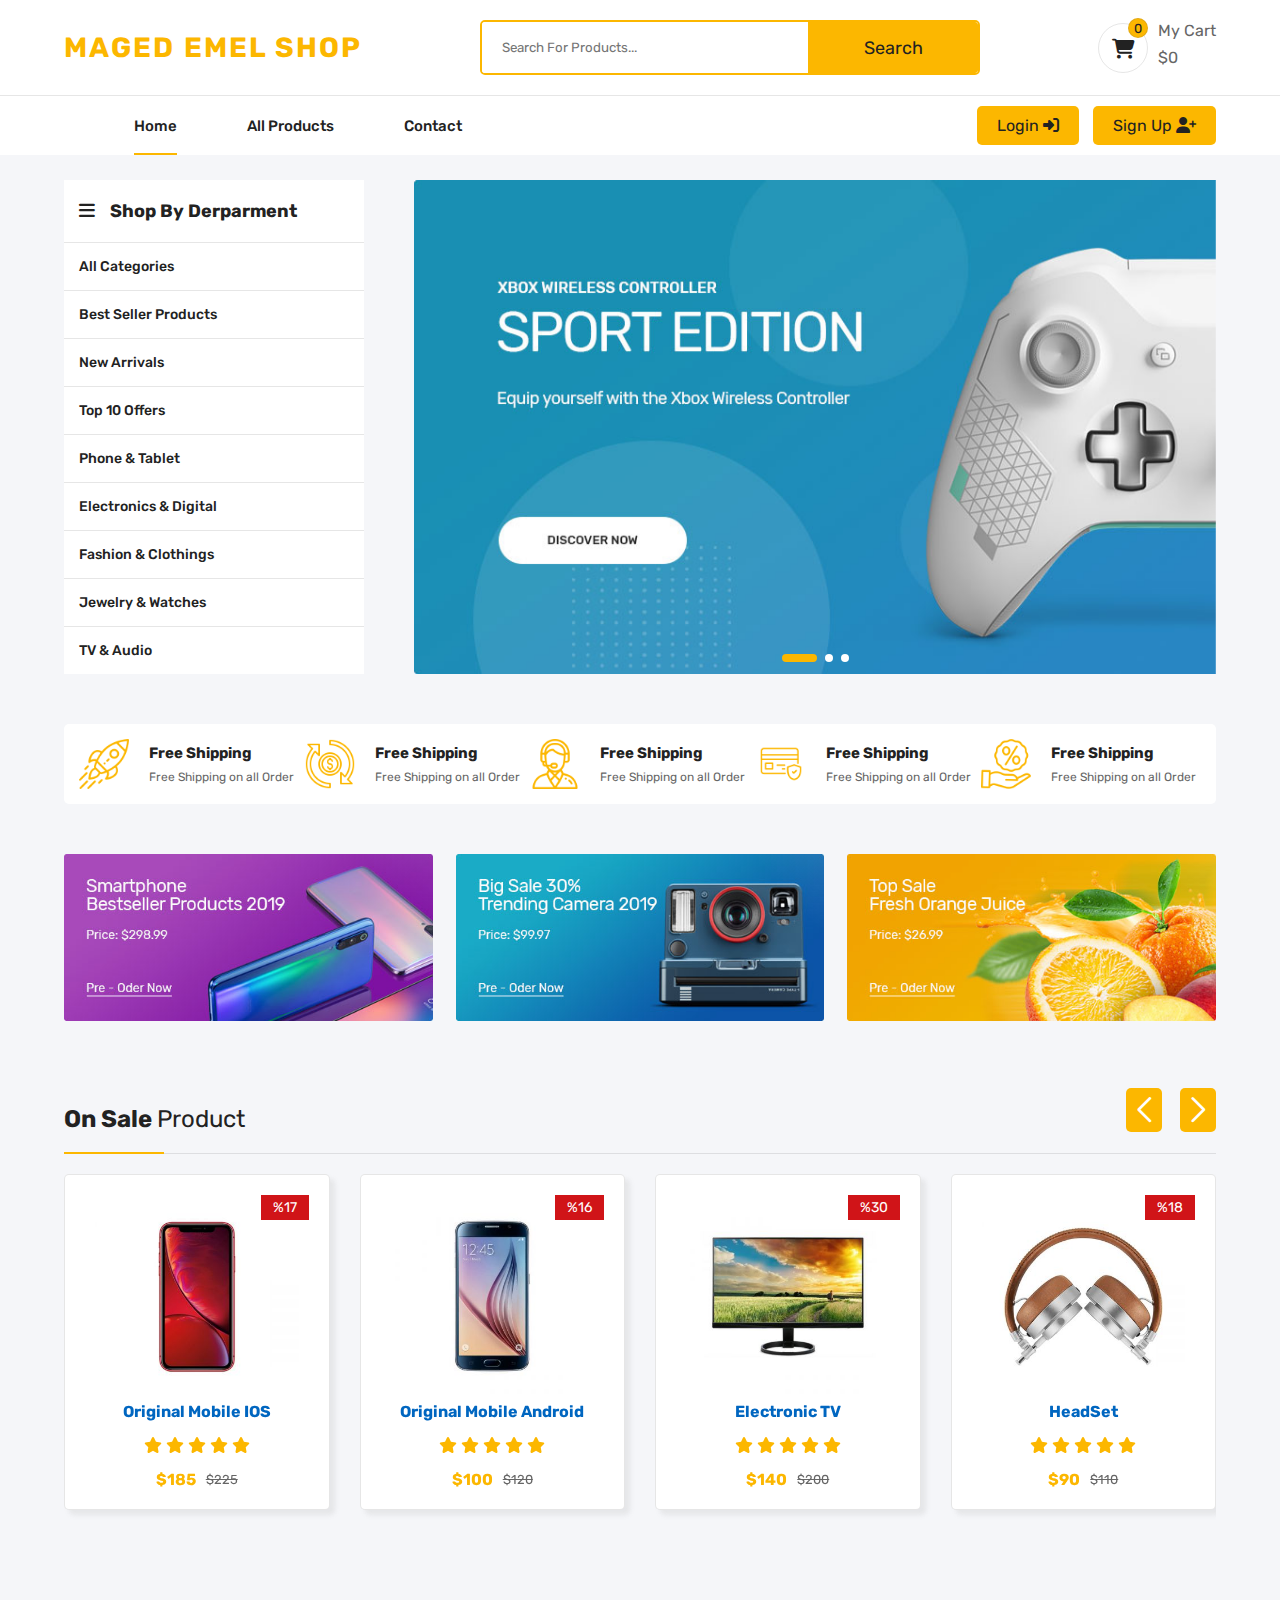
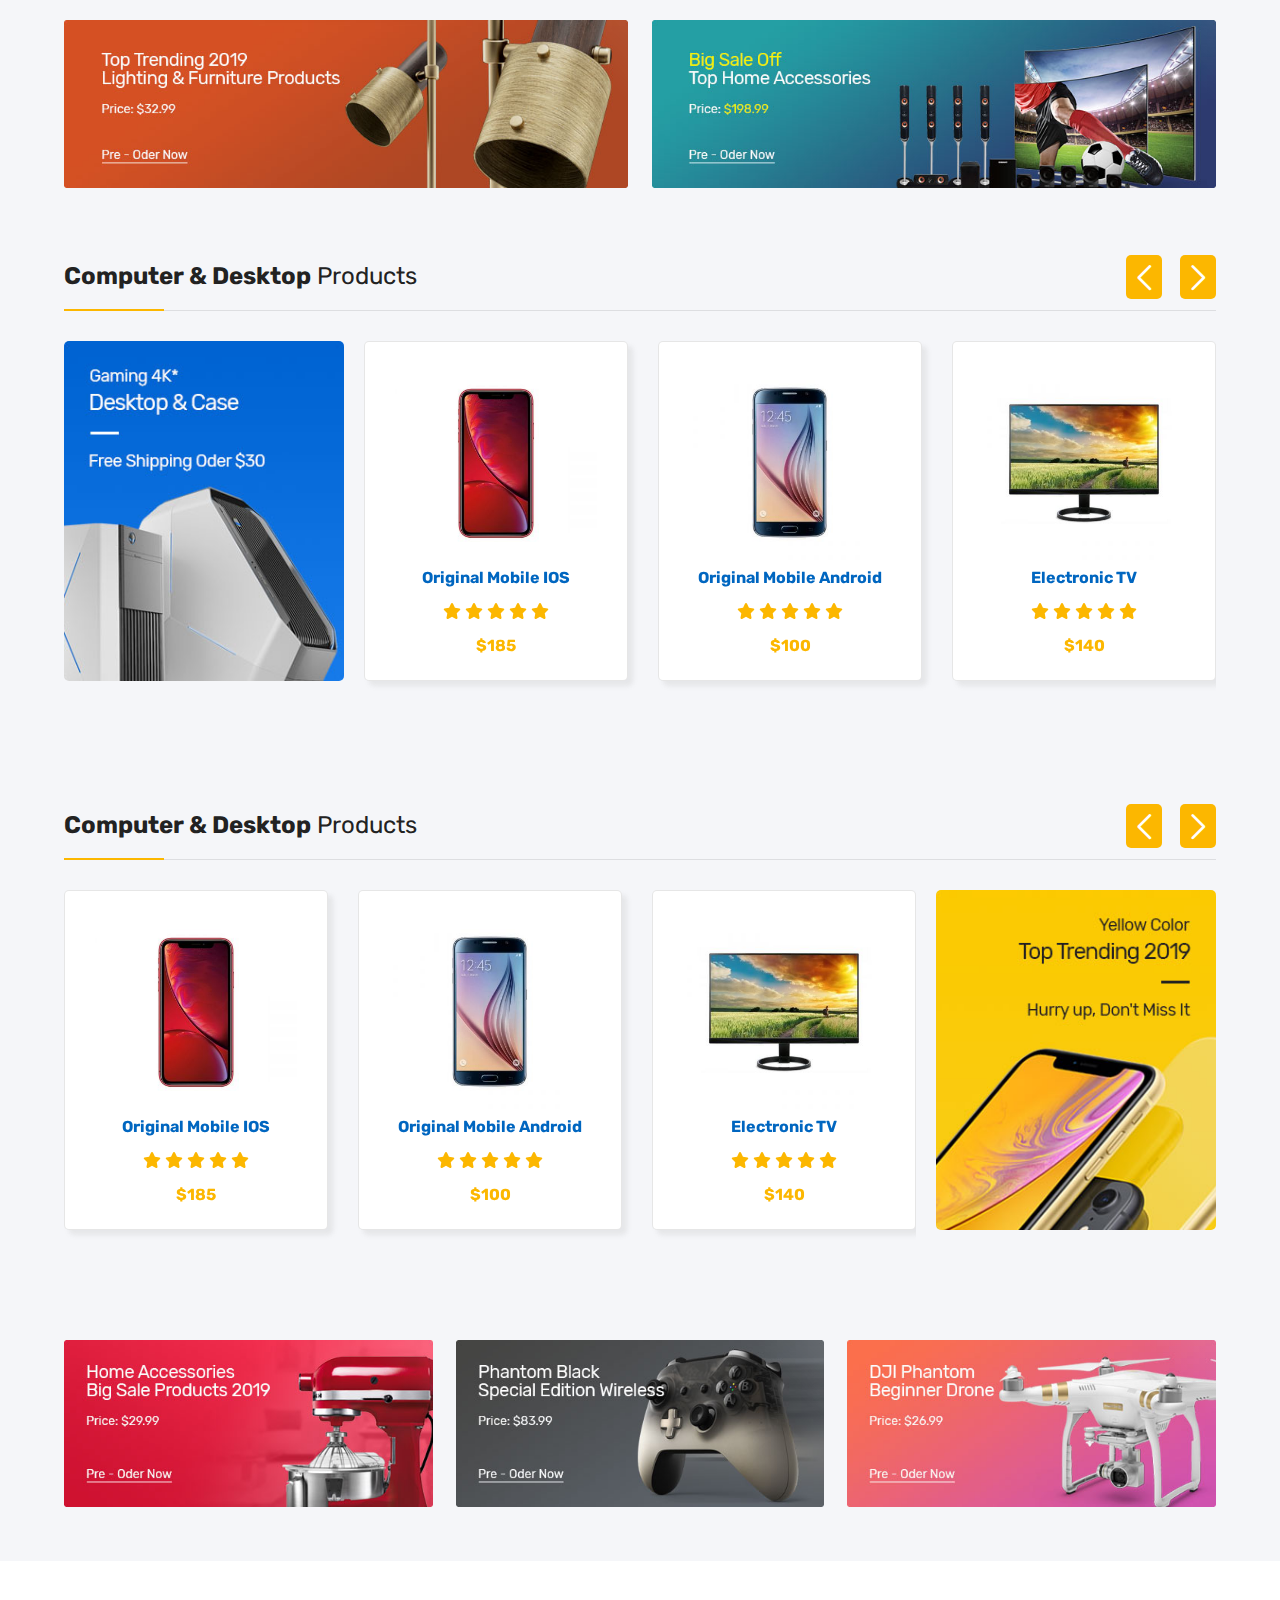
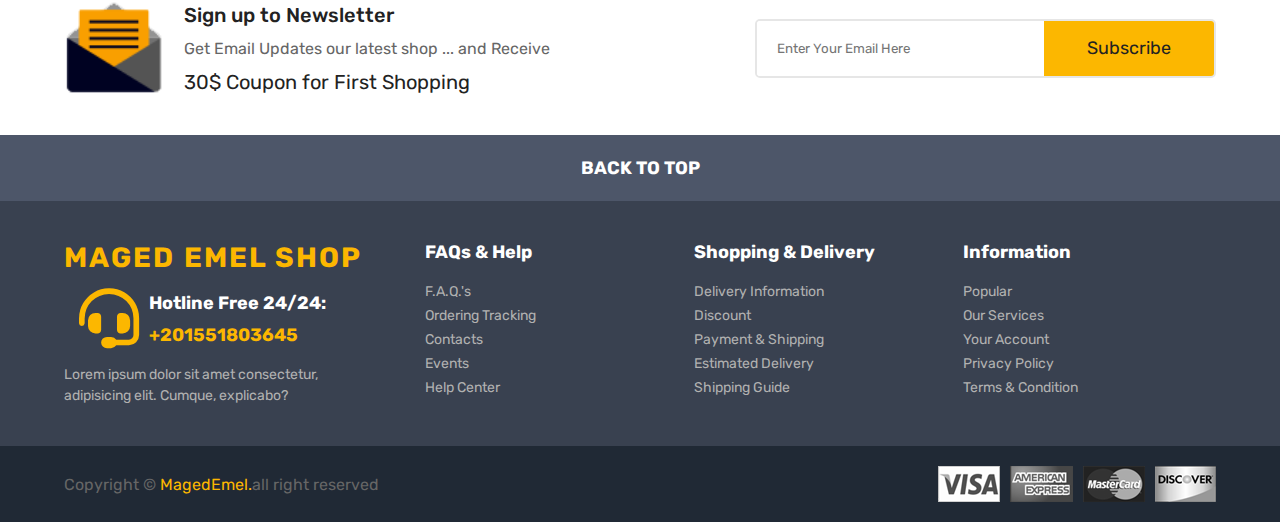
<file: index.html>
<!DOCTYPE html>
<html lang="en">
<head>
    <meta charset="UTF-8">
    <meta name="viewport" content="width=device-width, initial-scale=1.0">
    <link rel="icon" href="img/logo-white.png">
    <!--link css-->
    <link rel="stylesheet" href="css/style.css">
    <!--link FontAwsome-->
    <link rel="stylesheet" href="https://cdnjs.cloudflare.com/ajax/libs/font-awesome/6.6.0/css/all.min.css">
    <!--Link Swiper-->
    <link rel="stylesheet" href="https://cdn.jsdelivr.net/npm/swiper@11/swiper-bundle.min.css" />
    <title>Maged Shop | Main</title>
</head>
<body>
    <header>
        <div class="container top_nav">
            <a href="#"><h1 class="title">Maged Emel Shop</h1></a>
                <form class="search" action="">
                    <input type="search" placeholder="Search For Products...">
                    <button type="submit">Search</button>
                </form>
            <div class="cart_header">
                <div class="icon_cart" onclick="openCart()">
                    <i class="fa-solid fa-cart-shopping"></i>
                    <span class="count_item">0</span>
                </div>
                <div class="total_price">
                    <p>My Cart</p>
                    <p class="price_cart_head">$0</p>
                </div>
            </div>
        </div>
        <nav>
            <div class="links container">
                <i onclick="openMenu()" class="fa-solid fa-bars btn_open_menu"></i>
                <ul>
                    <span onclick="closeMenu()" class="bg_overlay"></span>
                    <i onclick="closeMenu()"class="fa-regular fa-circle-xmark btn_close_menu"></i>
                    <a href="#"><h1 class="title_menu">Maged Emel Shop</h1></a>
                    <li class="active"><a href="index.html" >Home</a></li>
                    <li><a href="allproduct.html">All Products</a></li>
                    <li><a href="contact.html">Contact</a></li>
                </ul>
                <div class="login_signup">
                    <a href="login.html">Login <i class="fa-solid fa-right-to-bracket"></i></a>
                    <a href="signup.html">Sign Up <i class="fa-solid fa-user-plus"></i></a>
                </div>
            </div>
        </nav>
    </header>

    <div class="cart">
        <div class="top_cart">
            <h3>
                My Cart 
                <span class="item_in_cart">
                    (0Item in cart)
                </span>
            </h3>
                <span class="close_cart" onclick="closeCart()"><i class="fa-regular fa-circle-xmark"></i></span>
        </div>
        <div class="items_in_cart">

            
        </div>
            <div class="bottom_cart">
                <div class="total">
                    <p>
                        Cart Subtotal
                    </p>
                    <p class="price_cart_total">
                    </p>
                </div>
                <div class="button_cart">
                    <a href="cheakout.html" class="btn_cart ">
                        Proceed to Checkout
                    </a>
                    <button class="btn_cart trabs_bg" onclick="closeCart()">Shop More </button>
                </div>
            </div>
    </div>

    <section class="slider">
        <div class="container">
            <div class="side_bar">
                <h2>
                    <i class="fa-solid fa-bars"></i> Shop By Derparment
                </h2>
                <a href="#">All Categories</a>
                <a href="#">Best Seller Products</a>
                <a href="#">New Arrivals</a>
                <a href="#">Top 10 Offers</a>
                <a href="#">Phone & Tablet</a>
                <a href="#">Electronics & Digital</a>
                <a href="#">Fashion & Clothings</a>
                <a href="#">Jewelry & Watches</a>
                <a href="#">TV & Audio</a>
            </div>
              <!-- Swiper -->
            <div class="slide_swp mySwiper">
                <div class="swiper-wrapper">
                <div class="swiper-slide">
                    <a href="#"><img src="img/slider-01.jpg" alt=""></a>
                </div>

                <div class="swiper-slide">
                    <a href="#"><img src="img/slider-02.jpg" alt=""></a>
                </div>

                <div class="swiper-slide">
                    <a href="#"><img src="img/slider-03.jpg" alt=""></a>
                </div>
            </div>
            <div class="swiper-pagination"></div>
        </div>
        </div>
    </section>

    <section class="features">
        <div class="container">
            <div class="features_item">
                <img src="img/features1.png" alt="" loading="lazy">
                <div class="text">
                    <h4>
                        Free Shipping
                    </h4>
                    <p>
                        Free Shipping on all Order
                    </p>
                </div>
            </div>

            <div class="features_item">
                <img src="img/features2.png" alt="" loading="lazy">
                <div class="text">
                    <h4>
                        Free Shipping
                    </h4>
                    <p>
                        Free Shipping on all Order
                    </p>
                </div>
            </div>

            <div class="features_item">
                <img src="img/features3.png" alt="" loading="lazy">
                <div class="text">
                    <h4>
                        Free Shipping
                    </h4>
                    <p>
                        Free Shipping on all Order
                    </p>
                </div>
            </div>

            <div class="features_item">
                <img src="img/features4.png" alt="" loading="lazy">
                <div class="text">
                    <h4>
                        Free Shipping
                    </h4>
                    <p>
                        Free Shipping on all Order
                    </p>
                </div>
            </div>

            <div class="features_item">
                <img src="img/features5.png" alt="" loading="lazy">
                <div class="text">
                    <h4>
                        Free Shipping
                    </h4>
                    <p>
                        Free Shipping on all Order
                    </p>
                </div>
            </div>
        </div>
    </section>

    <section class="bannar">
        <div class="container">
            <div class="banner_img">
                <div class="glass_hover">
                </div>
                <a href="#"></a>
                    <img src="img/banner/banner-1.jpg" alt="" loading="lazy">

            </div>

            <div class="banner_img">
                <div class="glass_hover">
                </div>
                <a href="#"></a>
                    <img src="img/banner/banner-2.jpg" alt="">
                
            </div>

            <div class="banner_img">
                <div class="glass_hover">
                </div>
                <a href="#"></a>
                    <img src="img/banner/banner-3.jpg" alt="">
                
            </div>
        </div>
    </section>

    <section class="slide slide_sale">
        <div class="container">
            <div class="sale_sec mySwiper">
                <div class="top_slide">
                    <h2>on Sale <span>Product</span></h2>
                </div>
                    <div id="swiper-items-sale" class="products swiper-wrapper" >
                        
                    </div>
                <div class="swiper-button-next btn_swip">

                </div>
                <div class="swiper-button-prev btn_swip">

                </div>
            </div>
        </div>
    </section>

    <section class="bannar banner_big">
        <div class="container">
            <div class="banner_img">
                <div class="glass_hover">
                </div>
                <a href="#"></a>
                    <img src="img/banner/banner-4.jpg" alt="">

            </div>

            <div class="banner_img">
                <div class="glass_hover">
                </div>
                <a href="#"></a>
                    <img src="img/banner/banner-5.jpg" alt="">
                
            </div>
        </div>
    </section>

    <section class="slide slide_product">
        <div class="container">

            <div class="top_slide">
                <h2>Computer & Desktop<span>  Products</span></h2>
            </div>

            <div class="slide_with_img">

                <div class="categ_img">
                    <a href="">
                        <img src="img/banner/banner-sm-1.jpg" alt="" loading="lazy">
                    </a>
                </div>

                <div class="product_swip mySwiper">

                    <div class="products other_product_swiper swiper-wrapper" id="other_product_swiper"></div>

                    <div class="swiper-button-next btn_swip"></div>
                    <div class="swiper-button-prev btn_swip"></div>


                </div>
            </div>
        </div>
    </section>

    <section class="slide slide_product">
        <div class="container">

            <div class="top_slide">
                <h2>Computer & Desktop<span>  Products</span></h2>
            </div>

            <div class="slide_with_img">

                <div class="product_swip mySwiper">

                    <div class="products other_product_swiper swiper-wrapper" id="other_product_swiper2"></div>

                    <div class="swiper-button-next btn_swip"></div>
                    <div class="swiper-button-prev btn_swip"></div>


                </div>

                <div class="categ_img">
                    <a href="">
                        <img src="img/banner/banner-sm-2.jpg" alt="" loading="lazy">
                    </a>
                </div>
            </div>
        </div>
    </section>

    <section class="bannar">
        <div class="container">
            <div class="banner_img">
                <div class="glass_hover">
                </div>
                <a href="#"></a>
                    <img src="img/banner/banner-6.jpg" alt="" loading="lazy">

            </div>

            <div class="banner_img">
                <div class="glass_hover">
                </div>
                <a href="#"></a>
                    <img src="img/banner/banner-7.jpg" alt="">
                
            </div>

            <div class="banner_img">
                <div class="glass_hover">
                </div>
                <a href="#"></a>
                    <img src="img/banner/banner-8.jpg" alt="">
                
            </div>
        </div>
    </section>

    <section class="newsletter">
        <div class="container">
            <div class="text">
                <img src="img/icon_email.png" alt="">
                <div class="content">
                    <h4>Sign up to Newsletter</h4>
                    <p>Get Email Updates our latest shop ... and Receive</p>
                    <h6>30$ Coupon for First Shopping</h6>
                </div>
            </div>

            <form action="" class="newsletter_form">
                <input type="email" placeholder="Enter Your Email Here">
                <button type="submit">Subscribe</button>
            </form>
        </div>
    </section>

    <div class="back_to_top">
        <p>Back To Top</p>
    </div>

    <footer>
        <div class="container">

            <div class="big_row">
                <a href="#"><h1 class="title">Maged Emel Shop</h1></a>
                <div class="hot_line">
                    <i class="fa-solid fa-headset"></i>
                    <div class="text">
                        <h5>Hotline Free 24/24:</h5>
                        <h6>+201551803645</h6>
                    </div>

                </div>

                <p>Lorem ipsum dolor sit amet consectetur, adipisicing elit. Cumque, explicabo?</p>
            </div>

            <div class="row">
                <h4>FAQs & Help</h4>

                <div class="links">
                    <a href="#">F.A.Q.'s</a>
                    <a href="#">Ordering Tracking</a>
                    <a href="#">Contacts</a>
                    <a href="#">Events</a>
                    <a href="#">Help Center</a>
                </div>
            </div>


            <div class="row">
                <h4>Shopping & Delivery</h4>

                <div class="links">
                    <a href="#">Delivery Information</a>
                    <a href="#">Discount</a>
                    <a href="#">Payment & Shipping</a>
                    <a href="#">Estimated Delivery</a>
                    <a href="#">Shipping Guide</a>
                </div>
            </div>


            <div class="row">
                <h4>Information</h4>

                <div class="links">
                    <a href="#">Popular</a>
                    <a href="#">Our Services</a>
                    <a href="#">Your Account</a>
                    <a href="#">Privacy Policy</a>
                    <a href="#">Terms & Condition</a>
                </div>
            </div>
        </div>

        <div class="bottom_footer">
            <div class="container">
                <p>Copyright &copy;<span> MagedEmel.</span>all right reserved</p>

                <div class="payment">
                    <img src="img/payment-1.png" alt="">
                    <img src="img/payment-2.png" alt="">
                    <img src="img/payment-3.png" alt="">
                    <img src="img/payment-4.png" alt="">
                </div>
            </div>

        </div>
    </footer>

    <!-- Swiper JS -->
    <script src="https://cdn.jsdelivr.net/npm/swiper@11/swiper-bundle.min.js"></script>

    <script src="js/swiper.js"></script>
    
    <script src="js/main.js"></script>

    <script src="js/items_home.js"></script>
</body>
</html>
</file>
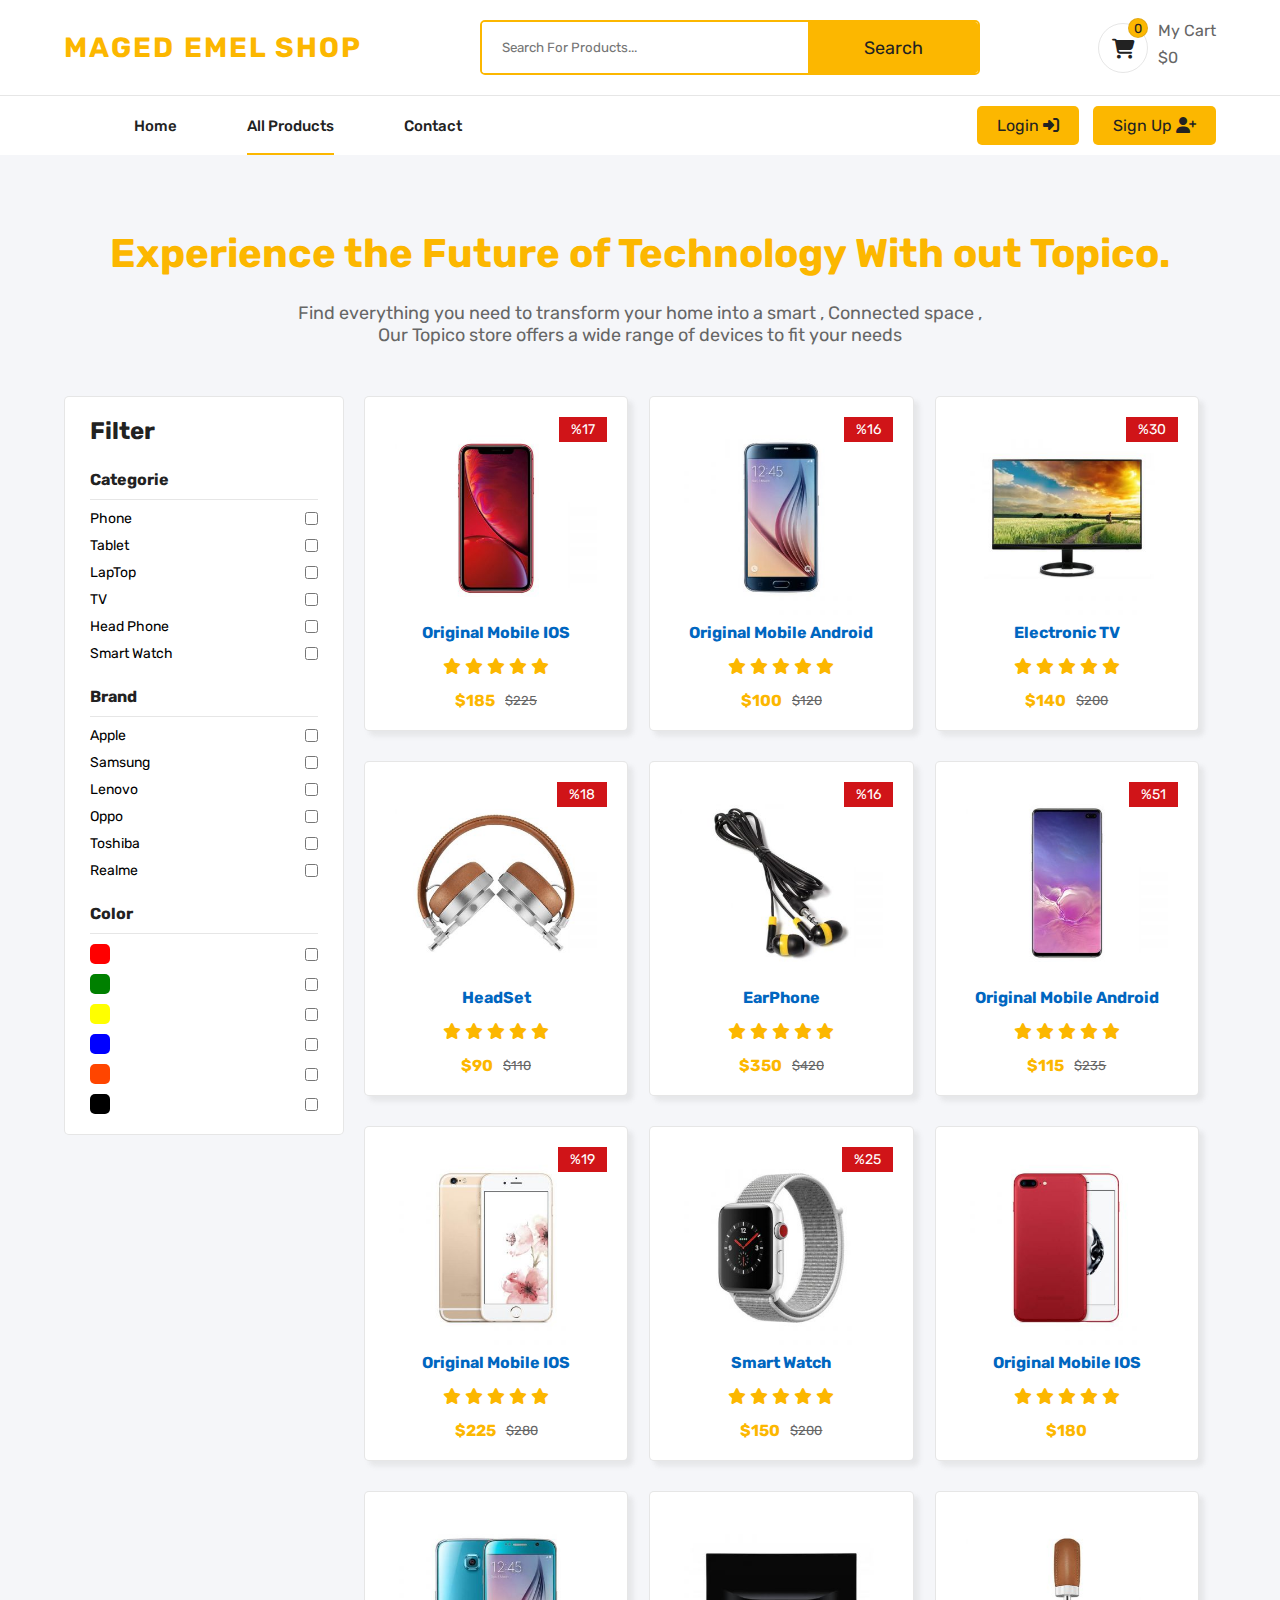
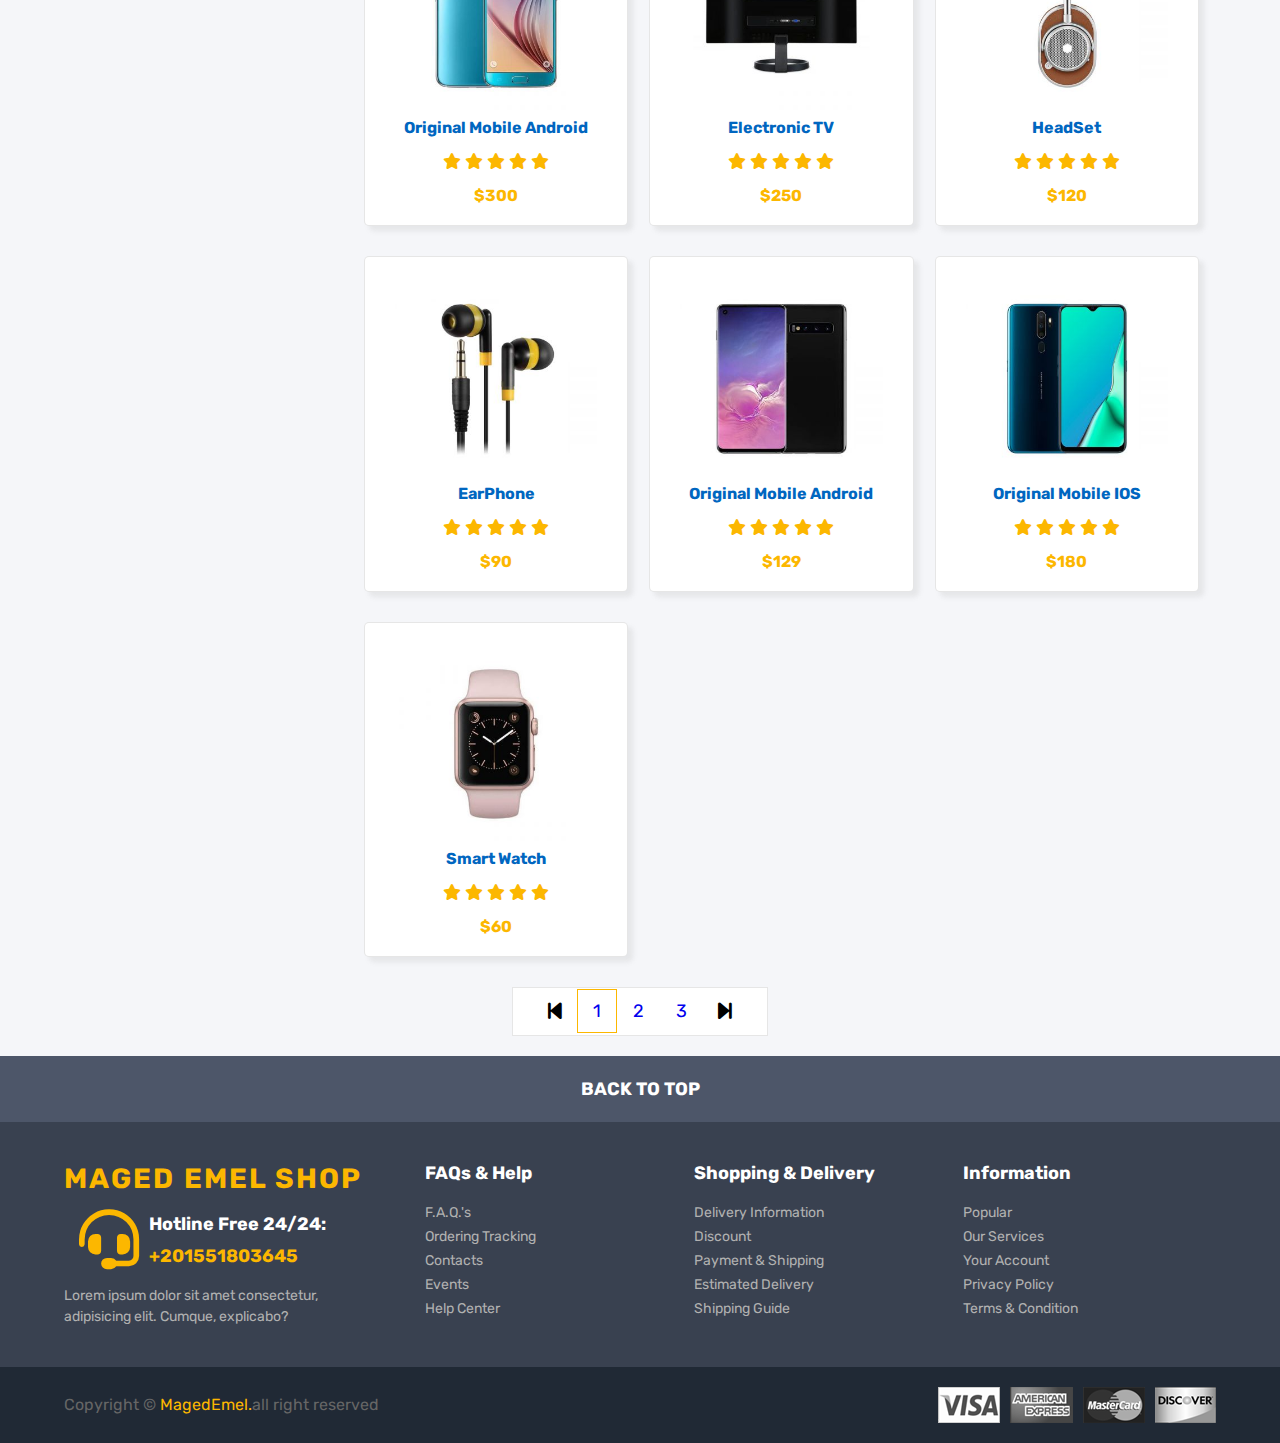
<file: allproduct.html>
<!DOCTYPE html>
<html lang="en">
<head>
    <meta charset="UTF-8">
    <meta name="viewport" content="width=device-width, initial-scale=1.0">
    <link rel="icon" href="img/logo-white.png">
    <!--link css-->
    <link rel="stylesheet" href="css/style.css">
    <!--link FontAwsome-->
    <link rel="stylesheet" href="https://cdnjs.cloudflare.com/ajax/libs/font-awesome/6.6.0/css/all.min.css">
    <title>Maged Shop | All Product</title>
</head>
<body>
    <header>
        <div class="container top_nav">
                <a href="#"><h1 class="title">Maged Emel Shop</h1></a>
                <form class="search" action="">
                    <input type="search" placeholder="Search For Products...">
                    <button type="submit">Search</button>
                </form>
            <div class="cart_header">
                <div class="icon_cart" onclick="openCart()">
                    <i class="fa-solid fa-cart-shopping"></i>
                    <span class="count_item">0</span>
                </div>
                <div class="total_price">
                    <p>My Cart</p>
                    <p class="price_cart_head">$0</p>
                </div>
            </div>
        </div>
        <nav>
            <div class="links container">
                <i onclick="openMenu()" class="fa-solid fa-bars btn_open_menu"></i>
                <ul>
                    <span onclick="closeMenu()" class="bg_overlay"></span>
                    <i onclick="closeMenu()"class="fa-regular fa-circle-xmark btn_close_menu"></i>
                    <a href="#"><h1 class="title_menu">Maged Emel Shop</h1></a>
                    <li><a href="index.html" >Home</a></li>
                    <li class="active"><a href="#">All Products</a></li>
                    <li><a href="contact.html">Contact</a></li>
                </ul>
                <div class="login_signup">
                    <a href="login.html">Login <i class="fa-solid fa-right-to-bracket"></i></a>
                    <a href="signup.html">Sign Up <i class="fa-solid fa-user-plus"></i></a>
                </div>
            </div>
        </nav>
    </header>

    <div class="cart">
        <div class="top_cart">
            <h3>
                My Cart 
                <span class="item_in_cart">
                    (0Item in cart)
                </span>
            </h3>
                <span class="close_cart" onclick="closeCart()"><i class="fa-regular fa-circle-xmark"></i></span>
        </div>
        <div class="items_in_cart">

            
        </div>
            <div class="bottom_cart">
                <div class="total">
                    <p>
                        Cart Subtotal
                    </p>
                    <p class="price_cart_total">
                    </p>
                </div>
                <div class="button_cart">
                    <a href="cheakout.html" class="btn_cart ">
                        Proceed to Checkout
                    </a>
                    <button class="btn_cart trabs_bg" onclick="closeCart()">Shop More </button>
                </div>
            </div>
    </div>

    <div class="top_page">
        <div class="container">
            <h1>
                Experience the Future of Technology With out Topico.
            </h1>

            <p>
                Find everything you need to transform your home into a smart , Connected space , Our Topico store offers a wide range of devices to fit your needs
            </p>
        </div>
    </div>

    <section class="allproduct">
        <div class="container">

            <span class="btn_filter" onclick="openCloseFilter()">
                Filter <i class="fa-solid fa-filter"></i>
            </span>
            <div class="filter">
                <h2>Filter</h2>

                <div class="filter_item">
                    <h4>Categorie</h4>
                    <div class="content">

                        <div class="item">
                            <span>Phone</span> 
                            <input type="checkbox">
                        </div>

                        <div class="item">
                            <span>Tablet</span> 
                            <input type="checkbox">
                        </div>

                        <div class="item">
                            <span>LapTop</span> 
                            <input type="checkbox">
                        </div>

                        <div class="item">
                            <span>TV</span> 
                            <input type="checkbox">
                        </div>

                        <div class="item">
                            <span>Head Phone</span> 
                            <input type="checkbox">
                        </div>

                        <div class="item">
                            <span>Smart Watch</span> 
                            <input type="checkbox">
                        </div>

                    </div>
                </div>

                <div class="filter_item">
                    <h4>Brand</h4>
                    <div class="content">

                        <div class="item">
                            <span>Apple</span> 
                            <input type="checkbox">
                        </div>

                        <div class="item">
                            <span>Samsung</span> 
                            <input type="checkbox">
                        </div>

                        <div class="item">
                            <span>Lenovo</span> 
                            <input type="checkbox">
                        </div>

                        <div class="item">
                            <span>Oppo</span> 
                            <input type="checkbox">
                        </div>

                        <div class="item">
                            <span>Toshiba</span> 
                            <input type="checkbox">
                        </div>

                        <div class="item">
                            <span>Realme</span> 
                            <input type="checkbox">
                        </div>

                    </div>
                </div>

                <div class="filter_item">
                    <h4>Color</h4>
                    <div class="content">

                        <div class="item">
                            <span class="color" style="background: red;"></span> 
                            <input type="checkbox">
                        </div>

                        <div class="item">
                            <span class="color" style="background: green;"></span> 
                            <input type="checkbox">
                        </div>

                        <div class="item">
                            <span class="color" style="background: yellow;"></span> 
                            <input type="checkbox">
                        </div>

                        <div class="item">
                            <span class="color" style="background: blue;"></span> 
                            <input type="checkbox">
                        </div>

                        <div class="item">
                            <span class="color" style="background: orangered;"></span> 
                            <input type="checkbox">
                        </div>

                        <div class="item">
                            <span class="color" style="background: black;"></span> 
                            <input type="checkbox">
                        </div>
                    </div>
                </div>


            </div>

            <div id="products_dev" class="products_dev">

            </div>
        </div>

        <div class="pagination">

            <span class="btn_page prev"><i class="fa-solid fa-backward-step"></i></span>
            <a href="#">
                <span class="num_page active">1</span>
            </a>
            <a href="#">
                <span class="num_page">2</span>
            </a>
            <a href="#">
                <span class="num_page">3</span>
            </a>
            <span class="btn_page next"><i class="fa-solid fa-forward-step"></i></span>
        </div>
        
    </section>

    <div class="back_to_top">
        <p>Back To Top</p>
    </div>

    <footer>
        <div class="container">

            <div class="big_row">
                <a href="#"><h1 class="title">Maged Emel Shop</h1></a>
                <div class="hot_line">
                    <i class="fa-solid fa-headset"></i>
                    <div class="text">
                        <h5>Hotline Free 24/24:</h5>
                        <h6>+201551803645</h6>
                    </div>

                </div>

                <p>Lorem ipsum dolor sit amet consectetur, adipisicing elit. Cumque, explicabo?</p>
            </div>

            <div class="row">
                <h4>FAQs & Help</h4>

                <div class="links">
                    <a href="#">F.A.Q.'s</a>
                    <a href="#">Ordering Tracking</a>
                    <a href="#">Contacts</a>
                    <a href="#">Events</a>
                    <a href="#">Help Center</a>
                </div>
            </div>


            <div class="row">
                <h4>Shopping & Delivery</h4>

                <div class="links">
                    <a href="#">Delivery Information</a>
                    <a href="#">Discount</a>
                    <a href="#">Payment & Shipping</a>
                    <a href="#">Estimated Delivery</a>
                    <a href="#">Shipping Guide</a>
                </div>
            </div>


            <div class="row">
                <h4>Information</h4>

                <div class="links">
                    <a href="#">Popular</a>
                    <a href="#">Our Services</a>
                    <a href="#">Your Account</a>
                    <a href="#">Privacy Policy</a>
                    <a href="#">Terms & Condition</a>
                </div>
            </div>
        </div>

        <div class="bottom_footer">
            <div class="container">
                <p>Copyright &copy;<span> MagedEmel.</span>all right reserved</p>

                <div class="payment">
                    <img src="img/payment-1.png" alt="">
                    <img src="img/payment-2.png" alt="">
                    <img src="img/payment-3.png" alt="">
                    <img src="img/payment-4.png" alt="">
                </div>
            </div>

        </div>
    </footer>

    <script src="js/main.js"></script>
    <script src="js/allProducts.js"></script>
</body>
</html>
</file>
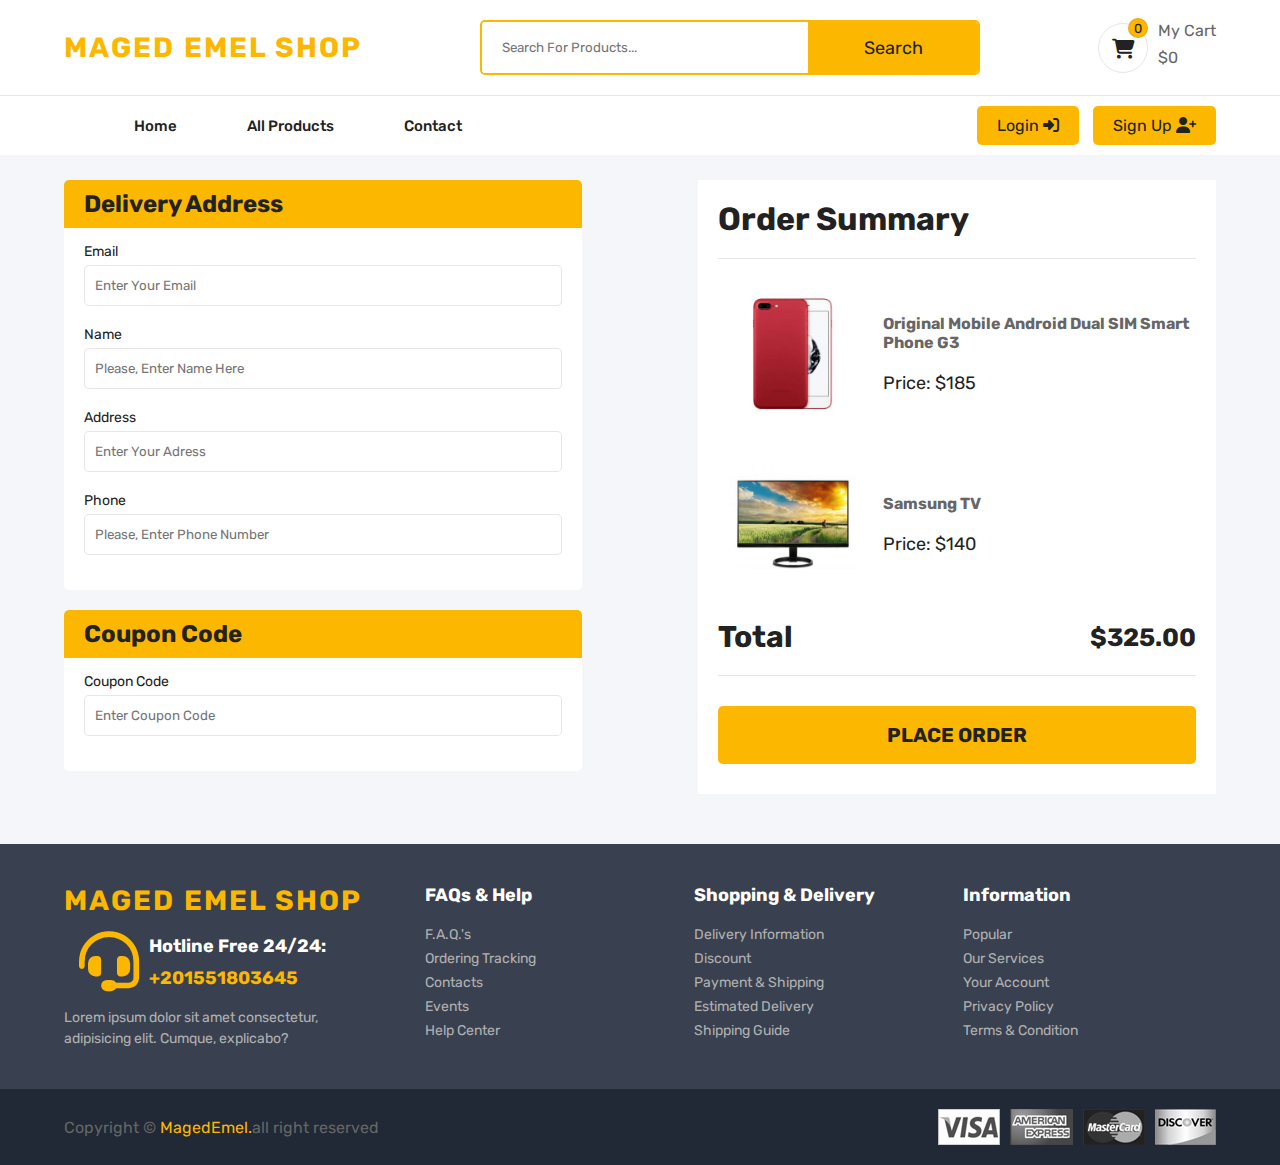
<file: cheakout.html>
<!DOCTYPE html>
<html lang="en">
<head>
    <meta charset="UTF-8">
    <meta name="viewport" content="width=device-width, initial-scale=1.0">
    <link rel="icon" href="img/logo-white.png">
    <!--link css-->
    <link rel="stylesheet" href="css/style.css">
    <!--link FontAwsome-->
    <link rel="stylesheet" href="https://cdnjs.cloudflare.com/ajax/libs/font-awesome/6.6.0/css/all.min.css">
    <title>Maged Shop | CheakOut</title>
</head>
<body>
    <header>
        <div class="container top_nav">
                <a href="#"><h1 class="title">Maged Emel Shop</h1></a>
                <form class="search" action="">
                    <input type="search" placeholder="Search For Products...">
                    <button type="submit">Search</button>
                </form>
            <div class="cart_header">
                <div class="icon_cart" onclick="openCart()">
                    <i class="fa-solid fa-cart-shopping"></i>
                    <span class="count_item">0</span>
                </div>
                <div class="total_price">
                    <p>My Cart</p>
                    <p class="price_cart_head">$0</p>
                </div>
            </div>
        </div>
        <nav>
            <div class="links container">
                <i onclick="openMenu()" class="fa-solid fa-bars btn_open_menu"></i>
                <ul>
                    <span onclick="closeMenu()" class="bg_overlay"></span>
                    <i onclick="closeMenu()"class="fa-regular fa-circle-xmark btn_close_menu"></i>
                    <a href="#"><h1 class="title_menu">Maged Emel Shop</h1></a>
                    <li><a href="index.html" >Home</a></li>
                    <li><a href="allproduct.html">All Products</a></li>
                    <li><a href="contact.html">Contact</a></li>
                </ul>
                <div class="login_signup">
                    <a href="login.html">Login <i class="fa-solid fa-right-to-bracket"></i></a>
                    <a href="signup.html">Sign Up <i class="fa-solid fa-user-plus"></i></a>
                </div>
            </div>
        </nav>
    </header>

    <div class="cart">
        <div class="top_cart">
            <h3>
                My Cart 
                <span class="item_in_cart">
                    (0Item in cart)
                </span>
            </h3>
                <span class="close_cart" onclick="closeCart()"><i class="fa-regular fa-circle-xmark"></i></span>
        </div>
        <div class="items_in_cart">

            
        </div>
            <div class="bottom_cart">
                <div class="total">
                    <p>
                        Cart Subtotal
                    </p>
                    <p class="price_cart_total">
                    </p>
                </div>
                <div class="button_cart">
                    <a href="#" class="btn_cart ">
                        Proceed to Checkout
                    </a>
                    <button class="btn_cart trabs_bg" onclick="closeCart()">Shop More </button>
                </div>
            </div>
    </div>

    <section class="cheakout">
        <div class="container">

            <form action="">
                <div class="address">
                    <h2>
                        Delivery Address
                    </h2>
                    <div class="inputs">
                        <label for="email">Email</label>
                        <input type="email" id="email" placeholder="Enter Your Email">

                        <label for="name">Name</label>
                        <input type="text" id="name" placeholder="Please, Enter Name Here">

                        <label for="address">Address</label>
                        <input type="text" id="address" placeholder="Enter Your Adress">

                        <label for="phone">Phone</label>
                        <input type="text" id="phone" placeholder="Please, Enter Phone Number">
                    </div>
                </div>

                <div class="copon">
                    <h2>Coupon Code</h2>
                    <div class="inputs">
                        <label for="coupon">Coupon Code</label>
                        <input type="text" id="coupon" placeholder="Enter Coupon Code">
                    </div>
                </div>
            </form>

            <div class="ordersummary">
                <h1>Order Summary</h1>

                <div class="items">
                    <div class="item_cart" id="item_cart">
                        <img src="img/product/product-1.jpg" alt="">

                        <div class="content">
                            <h4>Original Mobile Android Dual SIM Smart Phone G3</h4>
                            <p class="price_cart">Price: <span id="price_cheakout">$185</span></p>
                        </div>
                    </div>

                    <div class="item_cart">
                        <img src="img/product/product3.jpg" alt="">

                        <div class="content">
                            <h4>Samsung TV</h4>
                            <p class="price_cart">Price: <span id="price_cheakout">$140</span></p>
                        </div>
                    </div>

                    <div class="total">
                        <p>Total</p>
                        <span id="total_price_cheakout">$325.00</span>
                    </div>

                    <div class="button_div">
                        <button>Place Order</button>
                    </div>
                </div>
            </div>
        </div>
    </section>
    <footer>
        <div class="container">

            <div class="big_row">
                <a href="#"><h1 class="title">Maged Emel Shop</h1></a>
                <div class="hot_line">
                    <i class="fa-solid fa-headset"></i>
                    <div class="text">
                        <h5>Hotline Free 24/24:</h5>
                        <h6>+201551803645</h6>
                    </div>

                </div>

                <p>Lorem ipsum dolor sit amet consectetur, adipisicing elit. Cumque, explicabo?</p>
            </div>

            <div class="row">
                <h4>FAQs & Help</h4>

                <div class="links">
                    <a href="#">F.A.Q.'s</a>
                    <a href="#">Ordering Tracking</a>
                    <a href="#">Contacts</a>
                    <a href="#">Events</a>
                    <a href="#">Help Center</a>
                </div>
            </div>


            <div class="row">
                <h4>Shopping & Delivery</h4>

                <div class="links">
                    <a href="#">Delivery Information</a>
                    <a href="#">Discount</a>
                    <a href="#">Payment & Shipping</a>
                    <a href="#">Estimated Delivery</a>
                    <a href="#">Shipping Guide</a>
                </div>
            </div>


            <div class="row">
                <h4>Information</h4>

                <div class="links">
                    <a href="#">Popular</a>
                    <a href="#">Our Services</a>
                    <a href="#">Your Account</a>
                    <a href="#">Privacy Policy</a>
                    <a href="#">Terms & Condition</a>
                </div>
            </div>
        </div>

        <div class="bottom_footer">
            <div class="container">
                <p>Copyright &copy;<span> MagedEmel.</span>all right reserved</p>

                <div class="payment">
                    <img src="img/payment-1.png" alt="">
                    <img src="img/payment-2.png" alt="">
                    <img src="img/payment-3.png" alt="">
                    <img src="img/payment-4.png" alt="">
                </div>
            </div>

        </div>
    </footer>

    <script src="js/main.js"></script>
</body>
</html>
</file>
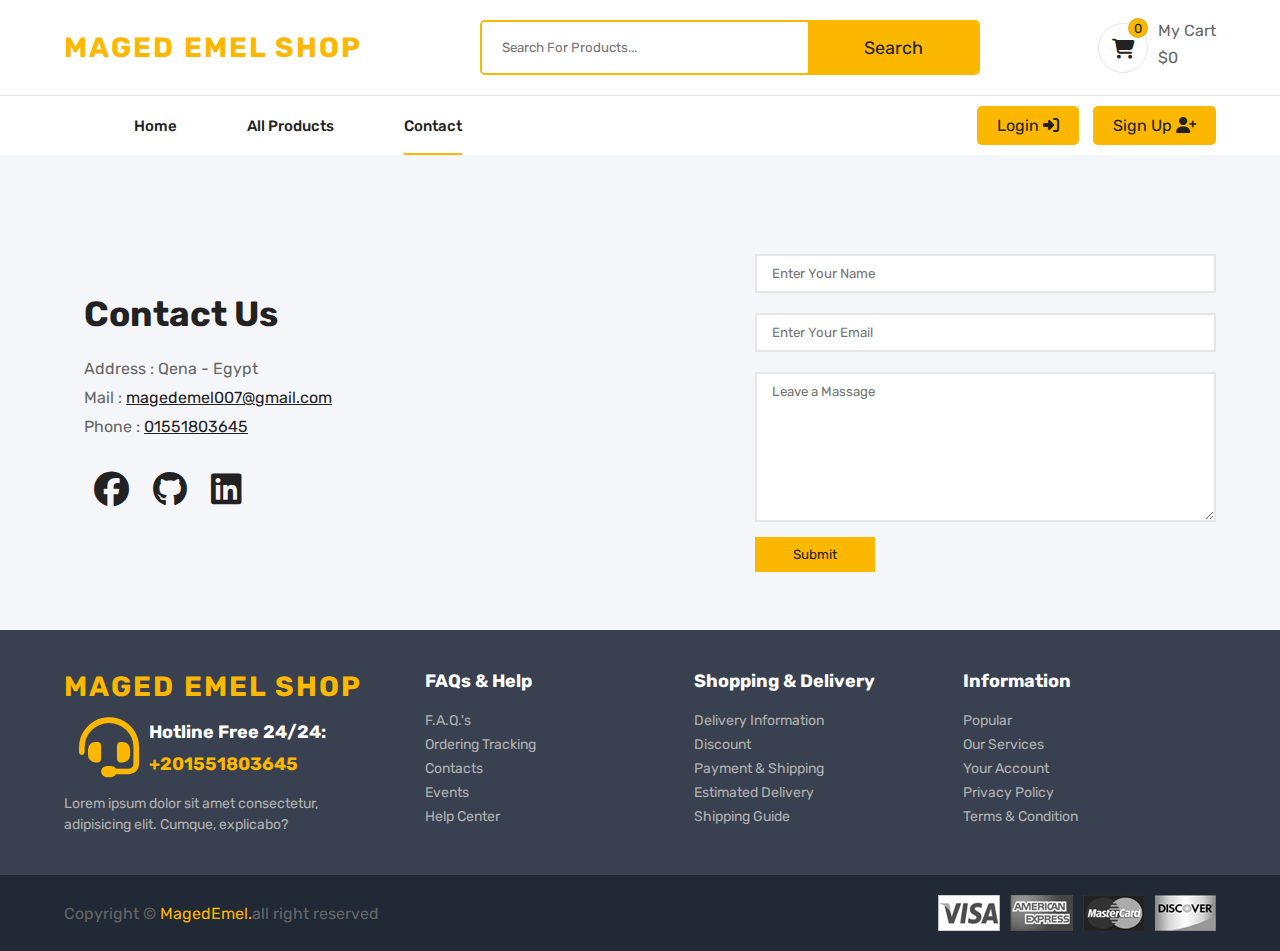
<file: contact.html>
<!DOCTYPE html>
<html lang="en">
<head>
    <meta charset="UTF-8">
    <meta name="viewport" content="width=device-width, initial-scale=1.0">
    <link rel="icon" href="img/logo-white.png">
    <!--link css-->
    <link rel="stylesheet" href="css/style.css">
    <!--link FontAwsome-->
    <link rel="stylesheet" href="https://cdnjs.cloudflare.com/ajax/libs/font-awesome/6.6.0/css/all.min.css">
    <!--Link Swiper-->
    <link rel="stylesheet" href="https://cdn.jsdelivr.net/npm/swiper@11/swiper-bundle.min.css" />
    <title>Maged Shop | Contact</title>
</head>
<body>
    <header>
        <div class="container top_nav">
            <a href="#"><h1 class="title">Maged Emel Shop</h1></a>
                <form class="search" action="">
                    <input type="search" placeholder="Search For Products...">
                    <button type="submit">Search</button>
                </form>
            <div class="cart_header">
                <div class="icon_cart" onclick="openCart()">
                    <i class="fa-solid fa-cart-shopping"></i>
                    <span class="count_item">0</span>
                </div>
                <div class="total_price">
                    <p>My Cart</p>
                    <p class="price_cart_head">$0</p>
                </div>
            </div>
        </div>
        <nav>
            <div class="links container">
                <i onclick="openMenu()" class="fa-solid fa-bars btn_open_menu"></i>
                <ul>
                    <span onclick="closeMenu()" class="bg_overlay"></span>
                    <i onclick="closeMenu()"class="fa-regular fa-circle-xmark btn_close_menu"></i>
                    <a href="#"><h1 class="title_menu">Maged Emel Shop</h1></a>
                    <li><a href="index.html" >Home</a></li>
                    <li><a href="allproduct.html">All Products</a></li>
                    <li class="active"><a href="contact.html">Contact</a></li>
                </ul>
                <div class="login_signup">
                    <a href="login.html">Login <i class="fa-solid fa-right-to-bracket"></i></a>
                    <a href="signup.html">Sign Up <i class="fa-solid fa-user-plus"></i></a>
                </div>
            </div>
        </nav>
    </header>

    <div class="cart">
        <div class="top_cart">
            <h3>
                My Cart 
                <span class="item_in_cart">
                    (0Item in cart)
                </span>
            </h3>
                <span class="close_cart" onclick="closeCart()"><i class="fa-regular fa-circle-xmark"></i></span>
        </div>
        <div class="items_in_cart">

            
        </div>
            <div class="bottom_cart">
                <div class="total">
                    <p>
                        Cart Subtotal
                    </p>
                    <p class="price_cart_total">
                    </p>
                </div>
                <div class="button_cart">
                    <a href="cheakout.html" class="btn_cart ">
                        Proceed to Checkout
                    </a>
                    <button class="btn_cart trabs_bg" onclick="closeCart()">Shop More </button>
                </div>
            </div>
    </div>

    <section class="contact_us">
        <div class="container">
            <div class="icons_social">
                <h2>Contact Us</h2>
                <div class="contact_text">
                    <p>
                        Address : Qena - Egypt
                    </p>
                    <p>
                        Mail : <a href="mailto:magedemel007@gmail">
                            magedemel007@gmail.com
                        </a>
                    </p>
                    <p>
                        Phone : <a href="https://api.whatsapp.com/send?phone=01551803645">
                            01551803645
                        </a>
                    </p>
                </div>

                <div class="social_icons">
                    <a href="https://www.facebook.com/maged.emel.5" target="_blank">
                        <i class="fa-brands fa-facebook"></i>
                    </a>
                    <a href="https://github.com/MagedEmel" target="_blank">
                        <i class="fa-brands fa-github"></i>
                    </a>
                    <a href="https://www.linkedin.com/in/maged-emel-sobhy-a5b50a265/" target="_blank">
                        <i class="fa-brands fa-linkedin"></i>
                    </a>
                </div>
            </div>

            <div class="form">
                <form action="">
                    <input type="text" placeholder="Enter Your Name">
                    <input type="email" placeholder="Enter Your Email">
                    <textarea name="" id="" placeholder="Leave a Massage"></textarea>
                </form>
                <button>Submit</button>
            </div>
        </div>
    </section>

    <footer>
        <div class="container">

            <div class="big_row">
                <a href="#"><h1 class="title">Maged Emel Shop</h1></a>
                <div class="hot_line">
                    <i class="fa-solid fa-headset"></i>
                    <div class="text">
                        <h5>Hotline Free 24/24:</h5>
                        <h6>+201551803645</h6>
                    </div>

                </div>

                <p>Lorem ipsum dolor sit amet consectetur, adipisicing elit. Cumque, explicabo?</p>
            </div>

            <div class="row">
                <h4>FAQs & Help</h4>

                <div class="links">
                    <a href="#">F.A.Q.'s</a>
                    <a href="#">Ordering Tracking</a>
                    <a href="#">Contacts</a>
                    <a href="#">Events</a>
                    <a href="#">Help Center</a>
                </div>
            </div>


            <div class="row">
                <h4>Shopping & Delivery</h4>

                <div class="links">
                    <a href="#">Delivery Information</a>
                    <a href="#">Discount</a>
                    <a href="#">Payment & Shipping</a>
                    <a href="#">Estimated Delivery</a>
                    <a href="#">Shipping Guide</a>
                </div>
            </div>


            <div class="row">
                <h4>Information</h4>

                <div class="links">
                    <a href="#">Popular</a>
                    <a href="#">Our Services</a>
                    <a href="#">Your Account</a>
                    <a href="#">Privacy Policy</a>
                    <a href="#">Terms & Condition</a>
                </div>
            </div>
        </div>

        <div class="bottom_footer">
            <div class="container">
                <p>Copyright &copy;<span> MagedEmel.</span>all right reserved</p>

                <div class="payment">
                    <img src="img/payment-1.png" alt="">
                    <img src="img/payment-2.png" alt="">
                    <img src="img/payment-3.png" alt="">
                    <img src="img/payment-4.png" alt="">
                </div>
            </div>

        </div>
    </footer>

    <!-- Swiper JS -->
    <script src="https://cdn.jsdelivr.net/npm/swiper@11/swiper-bundle.min.js"></script>

    <script src="js/swiper.js"></script>
    
    <script src="js/main.js"></script>

    <script src="js/items_home.js"></script>
</body>
</html>
</file>
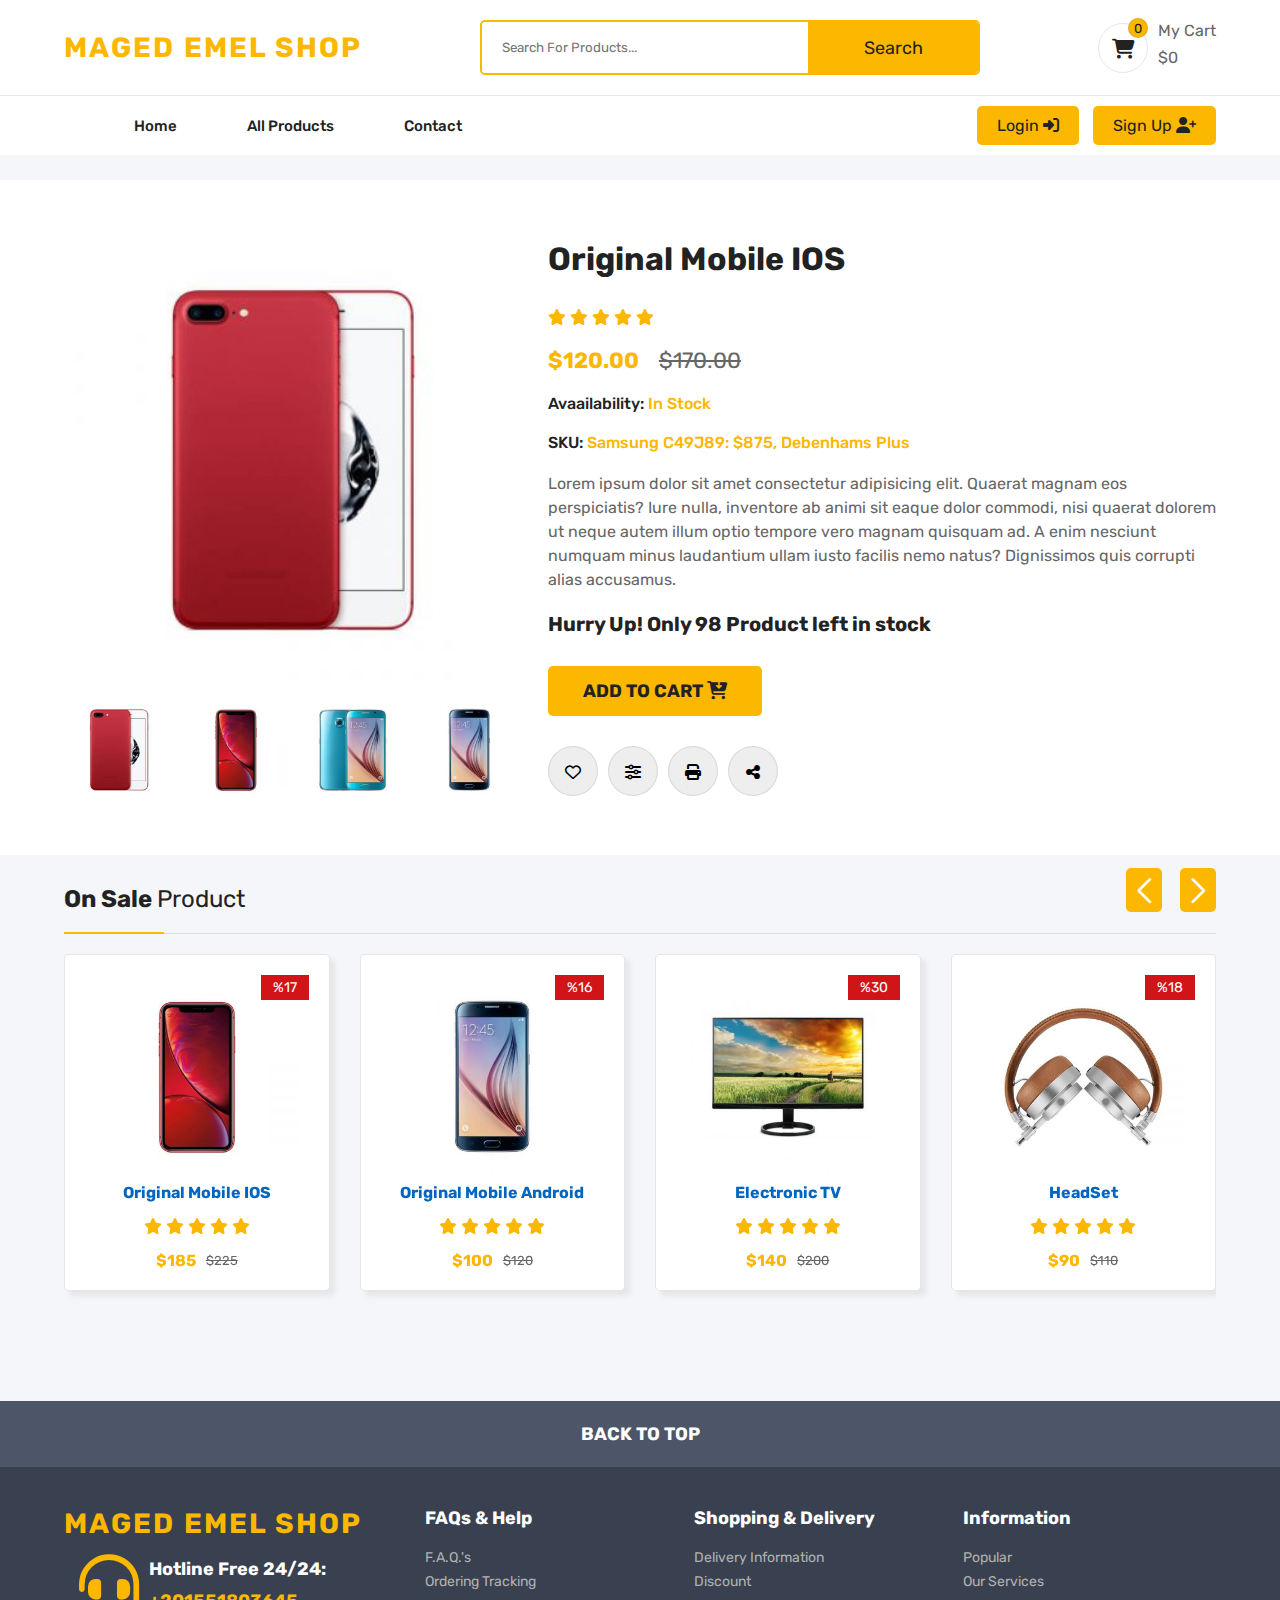
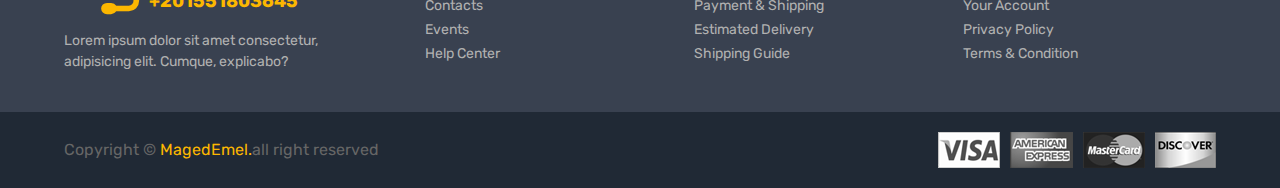
<file: item.html>
<!DOCTYPE html>
<html lang="en">
<head>
    <meta charset="UTF-8">
    <meta name="viewport" content="width=device-width, initial-scale=1.0">
    <link rel="icon" href="img/logo-white.png">
    <!--link css-->
    <link rel="stylesheet" href="css/style.css">
    <!--link FontAwsome-->
    <link rel="stylesheet" href="https://cdnjs.cloudflare.com/ajax/libs/font-awesome/6.6.0/css/all.min.css">
    <!--Link Swiper-->
    <link rel="stylesheet" href="https://cdn.jsdelivr.net/npm/swiper@11/swiper-bundle.min.css" />
    <title>Maged Shop | Items</title>
</head>
<body>
    <header>
        <div class="container top_nav">
            <a href="#"><h1 class="title">Maged Emel Shop</h1></a>
                <form class="search" action="">
                    <input type="search" placeholder="Search For Products...">
                    <button type="submit">Search</button>
                </form>
            <div class="cart_header">
                <div class="icon_cart" onclick="openCart()">
                    <i class="fa-solid fa-cart-shopping"></i>
                    <span class="count_item">0</span>
                </div>
                <div class="total_price">
                    <p>My Cart</p>
                    <p class="price_cart_head">$0</p>
                </div>
            </div>
        </div>
        <nav>
            <div class="links container">
                <i onclick="openMenu()" class="fa-solid fa-bars btn_open_menu"></i>
                <ul>
                    <span onclick="closeMenu()" class="bg_overlay"></span>
                    <i onclick="closeMenu()"class="fa-regular fa-circle-xmark btn_close_menu"></i>
                    <a href="#"><h1 class="title_menu">Maged Emel Shop</h1></a>
                    <li><a href="index.html" >Home</a></li>
                    <li><a href="allproduct.html">All Products</a></li>
                    <li><a href="contact.html">Contact</a></li>
                </ul>
                <div class="login_signup">
                    <a href="login.html">Login <i class="fa-solid fa-right-to-bracket"></i></a>
                    <a href="signup.html">Sign Up <i class="fa-solid fa-user-plus"></i></a>
                </div>
            </div>
        </nav>
    </header>

    <div class="cart">
        <div class="top_cart">
            <h3>
                My Cart 
                <span class="item_in_cart">
                    (0Item in cart)
                </span>
            </h3>
                <span class="close_cart" onclick="closeCart()"><i class="fa-regular fa-circle-xmark"></i></span>
        </div>
        <div class="items_in_cart">

            
        </div>
            <div class="bottom_cart">
                <div class="total">
                    <p>
                        Cart Subtotal
                    </p>
                    <p class="price_cart_total">
                    </p>
                </div>
                <div class="button_cart">
                    <a href="cheakout.html" class="btn_cart ">
                        Proceed to Checkout
                    </a>
                    <button class="btn_cart trabs_bg" onclick="closeCart()">Shop More </button>
                </div>
            </div>
    </div>

    <div class="item_detail">
        <div class="container">


            <div class="img_item">
                <div class="big_img">
                    <img id="big_img" src="img/product/product-1.jpg" alt="">
                </div>

                <div class="small_imgs">
                    <img src="img/product/product-1.jpg" alt="" onclick="changItemImg(this.src)">
                    <img src="img/product/product1.jpg" alt="" onclick="changItemImg(this.src)">
                    <img src="img/product/product-2.jpg" alt="" onclick="changItemImg(this.src)">
                    <img src="img/product/product2.jpg" alt="" onclick="changItemImg(this.src)">
                </div>
            </div>

            <div class="details_item" id="detail_item">
                <h1 class="name" id="text_img">Original Mobile IOS</h1>
                <div class="stars">
                    <i class="fa-solid fa-star"></i>
                    <i class="fa-solid fa-star"></i>
                    <i class="fa-solid fa-star"></i>
                    <i class="fa-solid fa-star"></i>
                    <i class="fa-solid fa-star"></i>
                </div>

                <div class="price">
                    <p><span>$120.00</span></p>
                    <p class="old_price">$170.00</p>
                </div>

                <h5>Avaailability: <span>In Stock</span></h5>
                <h5>SKU: <span>Samsung C49J89: $875, Debenhams Plus</span></h5>

                <p class="text_p">Lorem ipsum dolor sit amet consectetur adipisicing elit. Quaerat magnam eos perspiciatis? Iure nulla, inventore ab animi sit eaque dolor commodi, nisi quaerat dolorem ut neque autem illum optio tempore vero magnam quisquam ad. A enim nesciunt numquam minus laudantium ullam iusto facilis nemo natus? Dignissimos quis corrupti alias accusamus.</p>

                <h4>Hurry Up! Only 98 Product left in stock</h4>

                <button>Add To Cart <i class="fa-solid fa-cart-arrow-down"></i></button>

                <div class="icons">
                    <span><i class="fa-regular fa-heart"></i></span>
                    <span><i class="fa-solid fa-sliders"></i></span>
                    <span><i class="fa-solid fa-print"></i></span>
                    <span><i class="fa-solid fa-share-nodes"></i></span>
                </div>
            </div>
        </div>
    </div>

    <section class="slide slide_sale">
        <div class="container">
            <div class="sale_sec mySwiper">
                <div class="top_slide">
                    <h2>on Sale <span>Product</span></h2>
                </div>

                <div id="swiper-items-sale" class="products swiper-wrapper">


                </div>

                <div class="swiper-button-next btn_swip">

                </div>
                <div class="swiper-button-prev btn_swip">

                </div>
            </div>
        </div>
    </section>


    <div class="back_to_top">
        <p>Back To Top</p>
    </div>

    <footer>
        <div class="container">

            <div class="big_row">
                <a href="#"><h1 class="title">Maged Emel Shop</h1></a>
                <div class="hot_line">
                    <i class="fa-solid fa-headset"></i>
                    <div class="text">
                        <h5>Hotline Free 24/24:</h5>
                        <h6>+201551803645</h6>
                    </div>

                </div>

                <p>Lorem ipsum dolor sit amet consectetur, adipisicing elit. Cumque, explicabo?</p>
            </div>

            <div class="row">
                <h4>FAQs & Help</h4>

                <div class="links">
                    <a href="#">F.A.Q.'s</a>
                    <a href="#">Ordering Tracking</a>
                    <a href="#">Contacts</a>
                    <a href="#">Events</a>
                    <a href="#">Help Center</a>
                </div>
            </div>


            <div class="row">
                <h4>Shopping & Delivery</h4>

                <div class="links">
                    <a href="#">Delivery Information</a>
                    <a href="#">Discount</a>
                    <a href="#">Payment & Shipping</a>
                    <a href="#">Estimated Delivery</a>
                    <a href="#">Shipping Guide</a>
                </div>
            </div>


            <div class="row">
                <h4>Information</h4>

                <div class="links">
                    <a href="#">Popular</a>
                    <a href="#">Our Services</a>
                    <a href="#">Your Account</a>
                    <a href="#">Privacy Policy</a>
                    <a href="#">Terms & Condition</a>
                </div>
            </div>
        </div>

        <div class="bottom_footer">
            <div class="container">
                <p>Copyright &copy;<span> MagedEmel.</span>all right reserved</p>

                <div class="payment">
                    <img src="img/payment-1.png" alt="">
                    <img src="img/payment-2.png" alt="">
                    <img src="img/payment-3.png" alt="">
                    <img src="img/payment-4.png" alt="">
                </div>
            </div>

        </div>
    </footer>

    <!-- Swiper JS -->
    <script src="https://cdn.jsdelivr.net/npm/swiper@11/swiper-bundle.min.js"></script>

    <script src="js/swiper.js"></script>
    
    <script src="js/main.js"></script>

    <script src="js/items_home.js"></script>
</body>
</html>
</file>
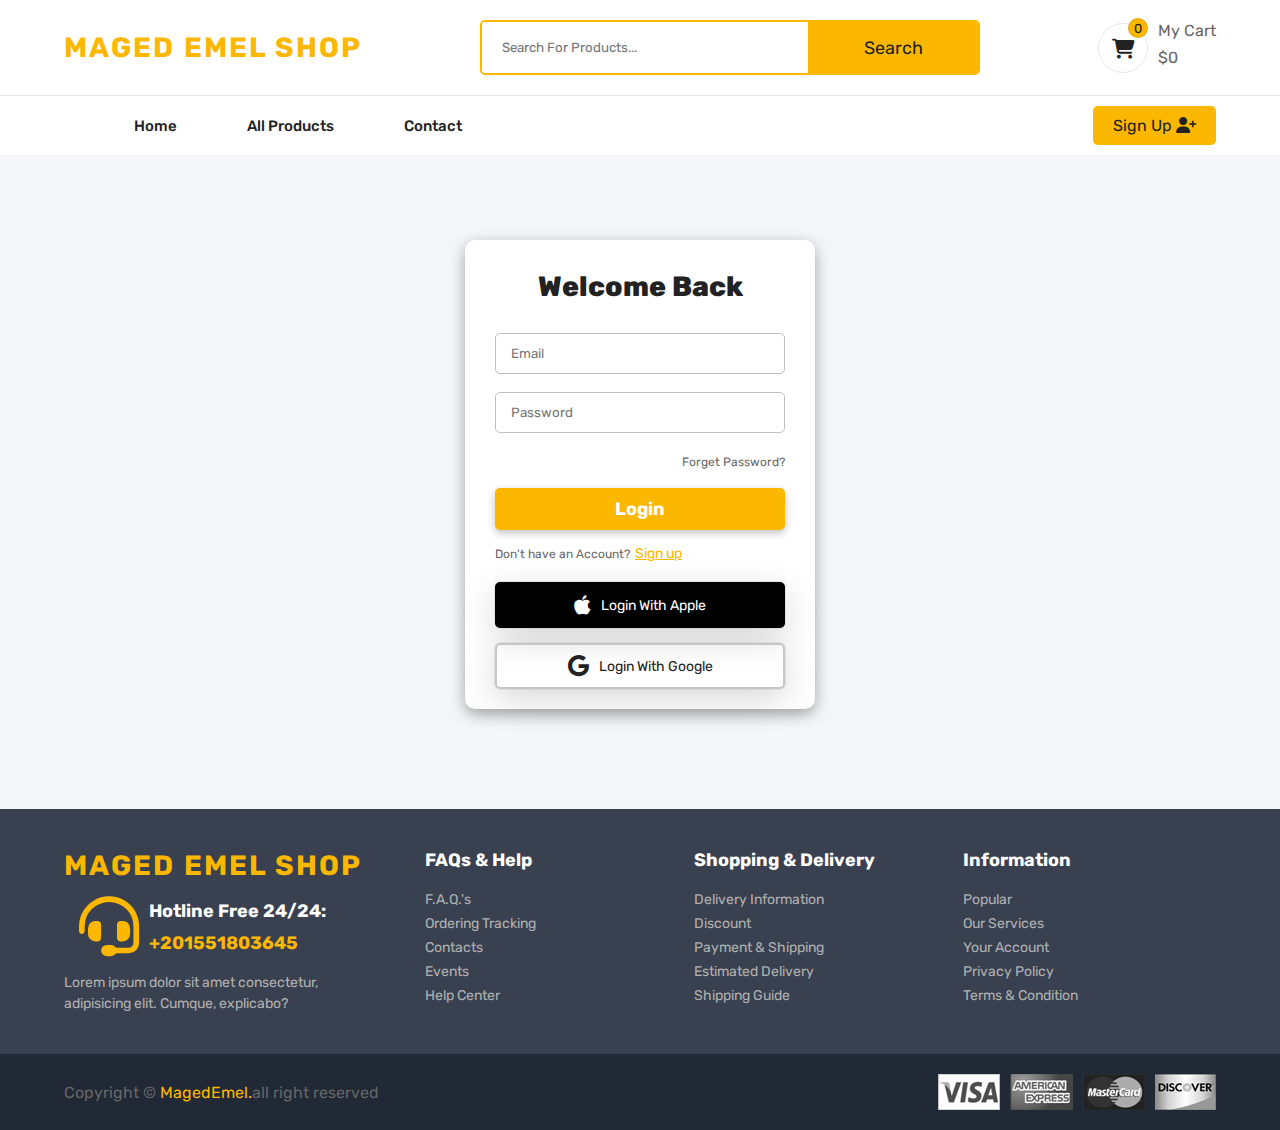
<file: login.html>
<!DOCTYPE html>
<html lang="en">
<head>
    <meta charset="UTF-8">
    <meta name="viewport" content="width=device-width, initial-scale=1.0">
    <link rel="icon" href="img/logo-white.png">
    <!--link css-->
    <link rel="stylesheet" href="css/style.css">

    <link rel="stylesheet" href="css/login_sign.css">

    <!--link FontAwsome-->
    <link rel="stylesheet" href="https://cdnjs.cloudflare.com/ajax/libs/font-awesome/6.6.0/css/all.min.css">
    <title>Maged Shop | Login</title>
</head>
<body>
    <header>
        <div class="container top_nav">
                <a href="#"><h1 class="title">Maged Emel Shop</h1></a>
                <form class="search" action="">
                    <input type="search" placeholder="Search For Products...">
                    <button type="submit">Search</button>
                </form>
            <div class="cart_header">
                <div class="icon_cart" onclick="openCart()">
                    <i class="fa-solid fa-cart-shopping"></i>
                    <span class="count_item">0</span>
                </div>
                <div class="total_price">
                    <p>My Cart</p>
                    <p class="price_cart_head">$0</p>
                </div>
            </div>
        </div>
        <nav>
            <div class="links container">
                <i onclick="openMenu()" class="fa-solid fa-bars btn_open_menu"></i>
                <ul>
                    <span onclick="closeMenu()" class="bg_overlay"></span>
                    <i onclick="closeMenu()"class="fa-regular fa-circle-xmark btn_close_menu"></i>
                    <a href="#"><h1 class="title_menu">Maged Emel Shop</h1></a>
                    <li><a href="index.html" >Home</a></li>
                    <li><a href="allproduct.html">All Products</a></li>
                    <li><a href="contact.html">Contact</a></li>
                </ul>
                <div class="login_signup">
                    <a href="signup.html" >Sign Up <i class="fa-solid fa-user-plus"></i></a>
                </div>
            </div>
        </nav>
    </header>

    <div class="cart">
        <div class="top_cart">
            <h3>
                My Cart 
                <span class="item_in_cart">
                    (0Item in cart)
                </span>
            </h3>
                <span class="close_cart" onclick="closeCart()"><i class="fa-regular fa-circle-xmark"></i></span>
        </div>
        <div class="items_in_cart">

            
        </div>
            <div class="bottom_cart">
                <div class="total">
                    <p>
                        Cart Subtotal
                    </p>
                    <p class="price_cart_total">
                    </p>
                </div>
                <div class="button_cart">
                    <a href="cheakout.html" class="btn_cart ">
                        Proceed to Checkout
                    </a>
                    <button class="btn_cart trabs_bg" onclick="closeCart()">Shop More </button>
                </div>
            </div>
    </div>

    <section class="signin sec_form">
        <div class="form_container">
            <p class="title_">Welcome Back</p>

            <form action="" class="form">
                <input type="text" placeholder="Email">
                <input type="password" placeholder="Password">
                <p class="page_link">
                    <a href="" class="page_link_lable">Forget Password?</a>
                </p>
                
                <button class="form_btn">
                    Login
                </button>
            </form>

            <p class="signup_label">
                Don't have an Account? <a href="signup.html" class="signup_link">Sign up</a>
            </p>


            <div class="btns_container">
                <div class="apple_login_btn">
                    <i class="fa-brands fa-apple"></i>
                    <span>Login With Apple</span>
                </div>

                <div class="google_login_btn">
                    <i class="fa-brands fa-google"></i>
                    <span>Login With Google</span>
                </div>
            </div>
        </div>
    </section>

    <footer>
        <div class="container">

            <div class="big_row">
                <a href="#"><h1 class="title">Maged Emel Shop</h1></a>
                <div class="hot_line">
                    <i class="fa-solid fa-headset"></i>
                    <div class="text">
                        <h5>Hotline Free 24/24:</h5>
                        <h6>+201551803645</h6>
                    </div>

                </div>

                <p>Lorem ipsum dolor sit amet consectetur, adipisicing elit. Cumque, explicabo?</p>
            </div>

            <div class="row">
                <h4>FAQs & Help</h4>

                <div class="links">
                    <a href="#">F.A.Q.'s</a>
                    <a href="#">Ordering Tracking</a>
                    <a href="#">Contacts</a>
                    <a href="#">Events</a>
                    <a href="#">Help Center</a>
                </div>
            </div>


            <div class="row">
                <h4>Shopping & Delivery</h4>

                <div class="links">
                    <a href="#">Delivery Information</a>
                    <a href="#">Discount</a>
                    <a href="#">Payment & Shipping</a>
                    <a href="#">Estimated Delivery</a>
                    <a href="#">Shipping Guide</a>
                </div>
            </div>


            <div class="row">
                <h4>Information</h4>

                <div class="links">
                    <a href="#">Popular</a>
                    <a href="#">Our Services</a>
                    <a href="#">Your Account</a>
                    <a href="#">Privacy Policy</a>
                    <a href="#">Terms & Condition</a>
                </div>
            </div>
        </div>

        <div class="bottom_footer">
            <div class="container">
                <p>Copyright &copy;<span> MagedEmel.</span>all right reserved</p>

                <div class="payment">
                    <img src="img/payment-1.png" alt="">
                    <img src="img/payment-2.png" alt="">
                    <img src="img/payment-3.png" alt="">
                    <img src="img/payment-4.png" alt="">
                </div>
            </div>

        </div>
    </footer>

    <script src="js/main.js"></script>
</body>
</html>
</file>
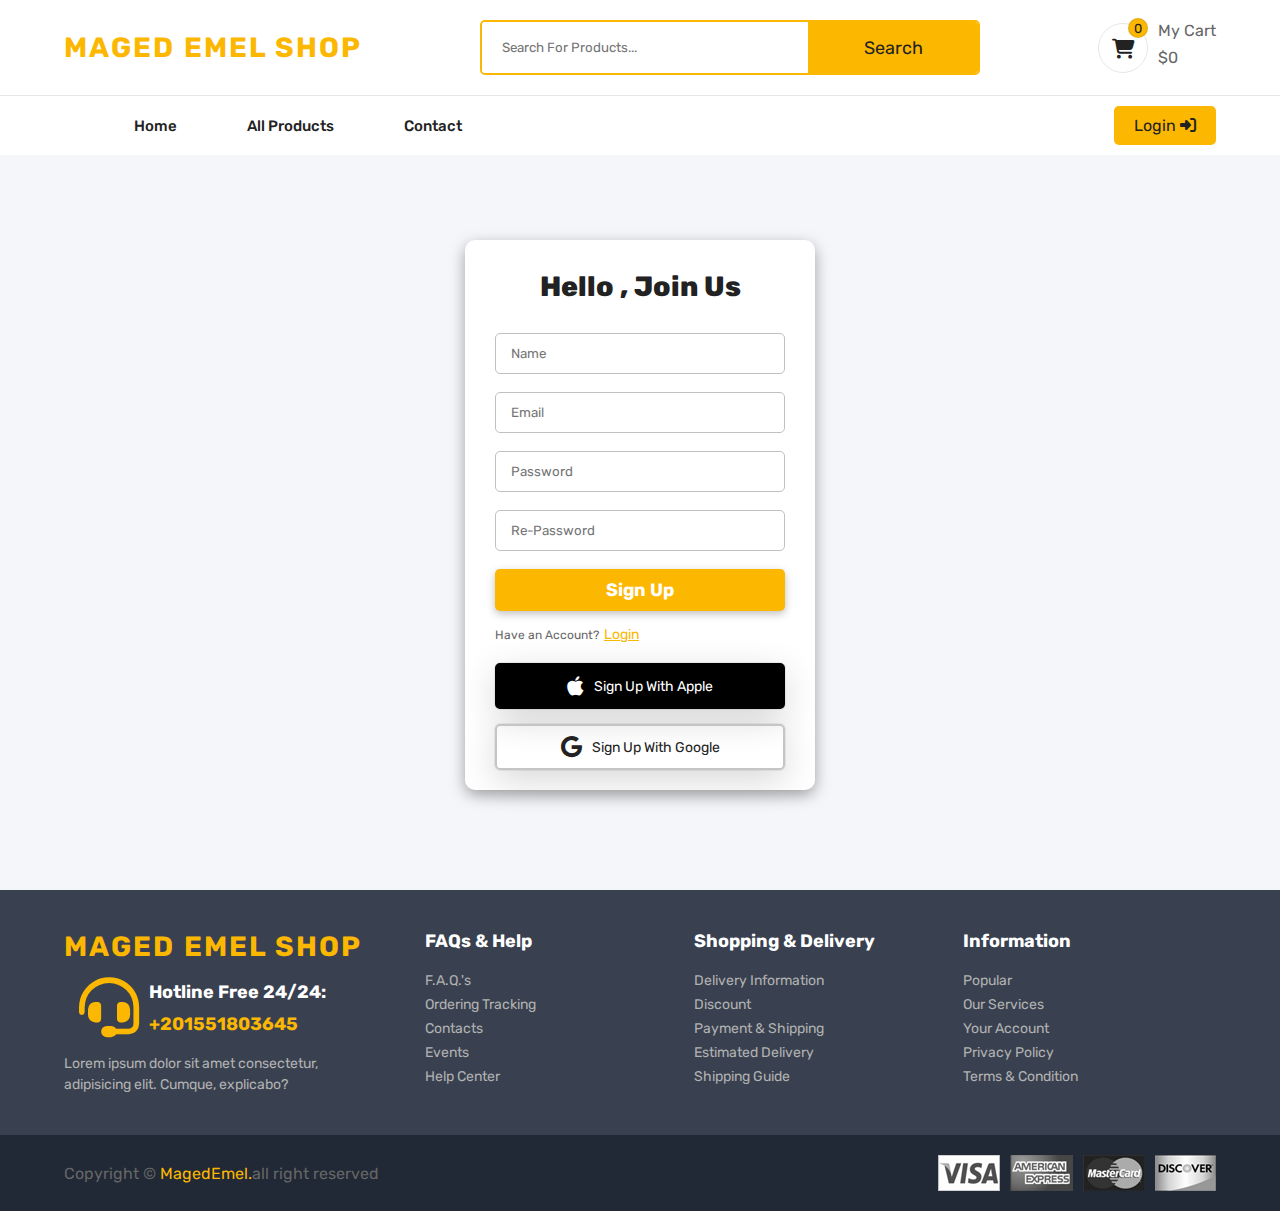
<file: signup.html>
<!DOCTYPE html>
<html lang="en">
<head>
    <meta charset="UTF-8">
    <meta name="viewport" content="width=device-width, initial-scale=1.0">
    <link rel="icon" href="img/logo-white.png">
    <!--link css-->
    <link rel="stylesheet" href="css/style.css">

    <link rel="stylesheet" href="css/login_sign.css">

    <!--link FontAwsome-->
    <link rel="stylesheet" href="https://cdnjs.cloudflare.com/ajax/libs/font-awesome/6.6.0/css/all.min.css">
    <title>Maged Shop | Sign Up</title>
</head>
<body>
    <header>
        <div class="container top_nav">
                <a href="#"><h1 class="title">Maged Emel Shop</h1></a>
                <form class="search" action="">
                    <input type="search" placeholder="Search For Products...">
                    <button type="submit">Search</button>
                </form>
            <div class="cart_header">
                <div class="icon_cart" onclick="openCart()">
                    <i class="fa-solid fa-cart-shopping"></i>
                    <span class="count_item">0</span>
                </div>
                <div class="total_price">
                    <p>My Cart</p>
                    <p class="price_cart_head">$0</p>
                </div>
            </div>
        </div>
        <nav>
            <div class="links container">
                <i onclick="openMenu()" class="fa-solid fa-bars btn_open_menu"></i>
                <ul>
                    <span onclick="closeMenu()" class="bg_overlay"></span>
                    <i onclick="closeMenu()"class="fa-regular fa-circle-xmark btn_close_menu"></i>
                    <a href="#"><h1 class="title_menu">Maged Emel Shop</h1></a>
                    <li><a href="index.html" >Home</a></li>
                    <li><a href="allproduct.html">All Products</a></li>
                    <li><a href="contact.html">Contact</a></li>
                </ul>
                <div class="login_signup">
                    <a href="login.html">Login <i class="fa-solid fa-right-to-bracket"></i></a>
                </div>
            </div>
        </nav>
    </header>

    <div class="cart">
        <div class="top_cart">
            <h3>
                My Cart 
                <span class="item_in_cart">
                    (0Item in cart)
                </span>
            </h3>
                <span class="close_cart" onclick="closeCart()"><i class="fa-regular fa-circle-xmark"></i></span>
        </div>
        <div class="items_in_cart">

            
        </div>
            <div class="bottom_cart">
                <div class="total">
                    <p>
                        Cart Subtotal
                    </p>
                    <p class="price_cart_total">
                    </p>
                </div>
                <div class="button_cart">
                    <a href="cheakout.html" class="btn_cart ">
                        Proceed to Checkout
                    </a>
                    <button class="btn_cart trabs_bg" onclick="closeCart()">Shop More </button>
                </div>
            </div>
    </div>

    <section class="signin sec_form">
        <div class="form_container">
            <p class="title_">Hello , Join Us</p>

            <form action="" class="form">
                <input type="text" placeholder="Name">
                <input type="email" placeholder="Email">
                <input type="password" placeholder="Password">
                <input type="password" placeholder="Re-Password">
                
                <button class="form_btn">
                    Sign Up
                </button>
            </form>

            <p class="signup_label">
                Have an Account? <a href="login.html" class="signup_link">Login</a>
            </p>


            <div class="btns_container">
                <div class="apple_login_btn">
                    <i class="fa-brands fa-apple"></i>
                    <span>Sign Up With Apple</span>
                </div>

                <div class="google_login_btn">
                    <i class="fa-brands fa-google"></i>
                    <span>Sign Up With Google</span>
                </div>
            </div>
        </div>
    </section>

    <footer>
        <div class="container">

            <div class="big_row">
                <a href="#"><h1 class="title">Maged Emel Shop</h1></a>
                <div class="hot_line">
                    <i class="fa-solid fa-headset"></i>
                    <div class="text">
                        <h5>Hotline Free 24/24:</h5>
                        <h6>+201551803645</h6>
                    </div>

                </div>

                <p>Lorem ipsum dolor sit amet consectetur, adipisicing elit. Cumque, explicabo?</p>
            </div>

            <div class="row">
                <h4>FAQs & Help</h4>

                <div class="links">
                    <a href="#">F.A.Q.'s</a>
                    <a href="#">Ordering Tracking</a>
                    <a href="#">Contacts</a>
                    <a href="#">Events</a>
                    <a href="#">Help Center</a>
                </div>
            </div>


            <div class="row">
                <h4>Shopping & Delivery</h4>

                <div class="links">
                    <a href="#">Delivery Information</a>
                    <a href="#">Discount</a>
                    <a href="#">Payment & Shipping</a>
                    <a href="#">Estimated Delivery</a>
                    <a href="#">Shipping Guide</a>
                </div>
            </div>


            <div class="row">
                <h4>Information</h4>

                <div class="links">
                    <a href="#">Popular</a>
                    <a href="#">Our Services</a>
                    <a href="#">Your Account</a>
                    <a href="#">Privacy Policy</a>
                    <a href="#">Terms & Condition</a>
                </div>
            </div>
        </div>

        <div class="bottom_footer">
            <div class="container">
                <p>Copyright &copy;<span> MagedEmel.</span>all right reserved</p>

                <div class="payment">
                    <img src="img/payment-1.png" alt="">
                    <img src="img/payment-2.png" alt="">
                    <img src="img/payment-3.png" alt="">
                    <img src="img/payment-4.png" alt="">
                </div>
            </div>

        </div>
    </footer>

    <script src="js/main.js"></script>
</body>
</html>
</file>
<file: css/style.css>
@import url('https://fonts.googleapis.com/css2?family=Rubik:wght@300;400;500;600;700;800&display=swap');
*{
    padding: 0;
    margin: 0;
    box-sizing: border-box;
    text-decoration: none;
    list-style: none;
    font-family: 'Rubik' ,sans-serif;
}
:root{
    --main-color : #fcb700 ;
    --dark-color : #222222;
    --parg-color : #666666;
    --dark-red-color : #d01418 ;
    --border-color : #6666662a ;
    --name-item : #0066c0 ;
}

.container{
    width: 75%;
    margin: auto;
}
@media (max-width:1500px) {
    .container{
        width: 90%;
    }
}

body{
    background: #f5f6f9;
    margin-top: 180px;
}
h1,h2,h3,h4,h5,h6{
    color: var(--dark-color);
}
p{
    color: var(--parg-color);
}


header{
    position: fixed;
    top: 0;
    left: 0;
    right: 0;
    background: #fff;
    z-index: 1000;
}
header .top_nav{
    display: flex;
    justify-content: space-between;
    align-items: center;
    padding: 20px 0;
}

header .top_nav .search{
    width: 500px;
    border: 2px solid var(--main-color);
    position: relative;
    border-radius: 5px;
    overflow: hidden;
}
header .top_nav .search input{
    padding: 18px 175px 18px 20px;
    outline: none;
    border: none;
    width: 100%;
}
header .top_nav .search button{
    position: absolute;
    top: 0;
    right: 0;
    outline: none;
    border: none;
    width: 170px;
    background: var(--main-color);
    height: 100%;
    font-size: 18px;
    color: var(--dark-color);
    cursor: pointer;
}
header .top_nav .cart_header{
    display: flex;
    gap: 10px;
    align-items: center;
}
header .top_nav .cart_header i{
    color: var(--dark-color);
    font-size: 20px;
    border: 1px solid var(--border-color);
    width: 50px;
    height: 50px;
    text-align: center;
    line-height: 50px;
    border-radius: 50%;
    cursor: pointer;
    transition: 0.3s;
}
header .top_nav .cart_header i:hover{
    background: var(--main-color);
    color: #fff;
}
header .top_nav .cart_header .icon_cart{
    position: relative;
}
header .top_nav .cart_header .count_item{
    position: absolute;
    background: var(--main-color);
    width: 20px;
    height: 20px;
    border-radius: 50%;
    text-align: center;
    line-height: 20px;
    font-size: 13px;
    color: var(--dark-color);
    border: 1px solid var(--border-color);
    top: -5px;
    right: 0px;
}
header .top_nav .cart_header .total_price p{
    margin-bottom: 8px;
}

header nav{
    border-top: 1px solid var(--border-color);
}
header .links{
    display: flex;
    justify-content: space-between;
    align-items: center;
}
header .links ul{
    display: flex;
    gap: 70px;
}
header .links ul li a{
    color: var(--dark-color);
    text-transform: capitalize;
    font-weight: 500;
    font-size: 15px;
}
header .links ul li{
    position: relative;
    padding:20px 0;
}
header .links ul li::after{
    content: '';
    position: absolute;
    bottom: 0;
    left: 0;
    width: 0;
    height: 2px;
    background: var(--main-color);
    transition: 0.3s ease-in-out;
}
header .links ul li:hover::after , header .links ul li.active::after{
    width: 100%;
}
header .links .login_signup a{
    color: var(--dark-color);
    padding: 10px 20px;
    background-color: var(--main-color);
    margin-left: 10px;
    border-radius: 5px;
}
/* End Header */

/* Start Cart */

.cart{
    position: fixed;
    top: 0;
    right: -400px;
    bottom: 0;
    background: #fff;
    z-index: 1100;
    padding: 30px;
    border-left: 1px solid var(--border-color);
    display: flex;
    flex-direction: column;
    justify-content: space-between;
    width: 400px;
    transition: 0.5s ease;
}
.cart.active{
    right: 0;
}
.cart .top_cart{
    display: flex;
    justify-content: space-between;
    align-items: center;
}
.cart .top_cart .close_cart i{
    font-size: 35px;
    cursor: pointer;
}
.cart .top_cart h3{
    font-size: 13px;
}
.cart .top_cart h3 span{
    font-size: 14px;
    color: var(--parg-color);
    font-weight: normal;
}

.cart .items_in_cart{
    padding: 20px 0;
    border-block: 1px solid var(--border-color);
    margin-block: 20px;
    height: 100%;
}
.cart .item_cart{
    display: flex;
    gap: 20px;
    align-items: center;
    justify-content: center;
    margin-bottom: 25px;
}
.cart .item_cart:last-child{
    margin-bottom: 0;
}
.cart .item_cart img{
    width: 100px;
}
.cart .item_cart h4{
    margin-bottom: 10px;
    font-weight: 500;
}
.cart .item_cart .delet_item{
    outline: none;
    border: none;
}
.cart .item_cart .delet_item i{
    font-size: 22px;
    cursor: pointer;
    transition: 0.3s;
}
.cart .item_cart .delet_item i:hover{
    color: var(--dark-red-color);
    transform: scale(1.2);
}
.cart .bottom_cart .total{
    display: flex;
    justify-content: space-between;
    margin-bottom: 30px;
}
.cart .bottom_cart .total .price_cart_total{
    color: var(--main-color);
}
.cart .button_cart{
    display: flex;
    flex-direction: column;
    gap: 20px;
}
.cart .button_cart .btn_cart{
    border: 2px solid var(--main-color);
    border-radius: 5px;
    color: var(--dark-color);
    padding: 15px 0;
    text-align: center;
    text-transform: uppercase;
    font-size: 14px;
    background: var(--main-color);
    transition: 0.3s ease;
}
.cart .button_cart .btn_cart:hover{
    background: transparent;
}
.cart .button_cart .trabs_bg{
    background: transparent;
    cursor: pointer;
}
.cart .button_cart .trabs_bg:hover{
    background: var(--main-color);
}
/* End Cart */ 

/* Start Slider */

.slider .container{
    display: flex;
    justify-content: space-between;
}
.slider .container .side_bar{
    width: 300px;
    background: #fff;
    display: flex;
    flex-direction: column;
}
.slider .container .side_bar h2{
    padding: 20px 15px;
    display: flex;
    gap: 15px;
    align-items: center;
    font-size: 18px;
}
.slider .container .side_bar a{
    padding: 15px;
    font-size: 14px;
    font-weight: 500;
    color: var(--dark-color);
    border-top: 1px solid var(--border-color);
    transition: 0.3s;
}
.slider .container .side_bar a:hover{
    color: var(--main-color);
}
.slider .container .slide_swp{
    width: calc(100% - 350px);
    overflow: hidden;
    position: relative;
}
.slider .container .slide_swp img{
    width: 100%;
    height: 100%;
    object-fit: cover;
    object-position: left top;
}
.slider .container .slide_swp .swiper-pagination span{
    opacity: 1;
    background: #fff;
}
.swiper-pagination-bullet-active {
    background:var(--main-color) !important;
    width: 35px !important;
    height: 8px !important;
    border-radius: 30px !important;
    transition: 0.3s;
}

/* End Slider */

/* Start features*/

.features{
    margin: 50px 0;
}
.features .container{
    display: flex;
    background-color: #fff;
    padding: 15px 15px;
    border-radius: 5px;
    justify-content: space-between;
    flex-wrap: wrap;
}
.features .container .features_item{
    width: 18%;
    min-width: 220px;
    display: flex;
    align-items: center;
    gap: 20px;
}
.features .container .features_item img{
    width: 50px;
}
.features .container .features_item h4{
    margin-bottom: 8px;
    font-size: 15px;
}
.features .container .features_item p{
    font-size: 12px;
}

/* End features */

/* Start Banner */

.bannar{
    margin: 50px 0;
}
.bannar .container{
    display: flex;
    justify-content: space-between;
}
.bannar .container .banner_img{
    width: 32%;
    position: relative;
}
.bannar .container .banner_img img{
    width: 100%;
}
.bannar .glass_hover{
    position: absolute;
    height: 100%;
    width: 100%;
    top: 0;
    left: 0;
}
.bannar .glass_hover::after{
    content: '';
    position: absolute;
    top: 0;
    left: 0;
    width: 100%;
    height: 100%;
    background: linear-gradient(50deg , transparent 50% , rgba(255,255,255,0.1)60% , rgba(255,255,255,0.5) 70% , transparent 71%);
    background-size:200% 100% ;
    background-position: 200% 0;
    transition: 0.8s;
}
.bannar .banner_img:hover .glass_hover::after{
    background-position: -20% 0;
}
.bannar .banner_img a{
    position: absolute;
    top: 0;
    left: 0;
    width: 100%;
    height: 100%;
}

.banner_big.bannar .container .banner_img{
    width: 49%;
}

/* End Banner */

/* Start Slide */

.slide{
    margin-bottom: 100px;
}
.top_slide{
    position: relative;
    margin-bottom: 20px;
    padding: 20px 0;
    border-bottom: 1px solid var(--border-color);
}
.top_slide::after{
    position: absolute;
    content: '';
    bottom: -1px;
    left: 0;
    width: 100px;
    height: 2px;
    background: var(--main-color);
}
.top_slide h2{
    text-transform: capitalize;
}
.top_slide h2 span{
    font-weight: normal;
}
/*    */

/* product */

.product{
    position: relative;
    background: #fff;
    padding: 20px 30px;
    text-align: center;
    overflow: hidden;
    box-shadow: 5px 5px 5px #94949428;
    border: 1px solid var(--border-color);
    border-radius: 5px;
    width: 25%;
}
.product .sale_present{
    position: absolute;
    top: 20px;
    right: 20px;
    z-index: 2;
    background-color: var(--dark-red-color);
    color: #fff;
    padding: 4px 12px;
    font-size: 14px;
}
.product .img_product{
    position: relative;
}
.product .img_product img{
    width: 100%;
    transition: 0.5s ease-in-out;
}
.product .img_product .img_hover{
    position: absolute;
    top: 0;
    left: 0;
    width: 100%;
    opacity: 0;
    scale: 0.1;
}
.product:hover .img_product img{
    opacity: 0;
}
.product:hover .img_product .img_hover{
    opacity: 1;
    scale: 1;
}
.product .name_product{
    font-size: 16px;
}
.product .name_product a{
    color: var(--name-item);
}
.product .name_product a:hover{
    text-decoration: underline;
}
.stars{
    margin: 15px 0;
}
.stars i{
    color: var(--main-color);
}
.price{
    display: flex;
    justify-content: center;
    align-items: center;
    gap: 10px;
}
.price p{
    color: var(--main-color);
    font-weight: bold;
}
.price .old_price{
    color: var(--parg-color);
    text-decoration: line-through;
    font-size: 13px;
    font-weight: normal;
}

.product .icons{
    display: flex;
    flex-direction: column;
    gap: 10px;
    position: absolute;
    right: -80px;
    z-index: 3;
    top: 50%;
    transform: translateY(-50%);
    transition: 0.3s ease-in-out;
}
.product .icons i.active{
    background: var(--main-color);
    cursor: auto;
    pointer-events: none;
    position: relative;
    overflow: hidden;
}
.product .icons i.active::after{
    content: '';
    position: absolute;
    top: 0;
    left: 0;
    width: 100%;
    height: 100%;
    background: #0000004f;
    z-index: 5;
}
.product .icons i{
    color: var(--dark-color);
    background: #fff;
    width: 50px;
    height: 50px;
    line-height: 50px;
    border: 1px solid var(--border-color);
    border-radius: 50%;
    text-align: center;
    cursor: pointer;
    transition: 0.3s ease;
}
.product .icons i:hover{
    background: var(--main-color );
}
.product:hover .icons{
    right: 20px;
}
.slide .container{
    position: relative;
}
.slide .container .mySwiper{
    overflow: hidden;
    padding: 10px 0;
}

.slide .container .mySwiper .btn_swip{
    position: absolute;
    top: 35px;
    right: 0;
    background: var(--main-color);
    color: #fff;
    font-weight: bold;
    padding: 0 18px;
    border-radius: 5px;
}
.slide .container .mySwiper .btn_swip::after{
    font-size: 25px;
}
.slide .container .mySwiper .btn_swip.swiper-button-prev{
    left: calc(100% - 90px);
}

/* slide_product */

.slide_product .product_swip{
    width: calc(100% - 300px);
}

.slide_product .slide_with_img{
    display: flex;
    justify-content: space-between;
}

.slide_product .categ_img{
    padding: 10px 0;
    width: 280px;
}

.slide_product .categ_img img{
    width: 100%;
    height: 100%;
    object-fit: cover;
    border-radius: 5px;
}

/* newsletter */

.newsletter{
    background-color: #fff;
}

.newsletter .container{
    display: flex;
    justify-content: space-between;
    align-items: center;
    padding: 40px 0;
}

.newsletter .text{
    width: 50%;
    display: flex;
    align-items: center;
    gap: 20PX;
}

.newsletter .text img{
    width: 100px;
}

.newsletter .text h4{
    font-size: 20px;
    font-weight: 500;
}

.newsletter .text p{
    margin: 12px 0;
}

.newsletter .text h6{
    font-size: 20px;
    font-weight: normal;
}

.newsletter .newsletter_form{
    width: 40%;
    border: 2px solid var(--border-color);
    border-radius: 5px;
    overflow: hidden;
    position: relative;
}
.newsletter .newsletter_form input{
    padding: 20px 175px 20px 20px;
    outline: none;
    border: none;
    width: 100%;
}
.newsletter .newsletter_form button{
    background-color: var(--main-color);
    outline: none;
    border: none;
    width: 170px;
    position: absolute;
    right: 0;
    top: 0;
    height: 100%;
    cursor: pointer;
    font-size: 18px;
    color: #222;
}

.back_to_top{
    background: #4d5669;
}
.back_to_top p{
    padding: 22px 0;
    color: #fff;
    font-size: 18px;
    font-weight: bold;
    text-align: center;
    text-transform: uppercase;
    cursor: pointer;
}

footer{
    background: #394150;
}

footer .container{
    display: flex;
    justify-content: space-between;
    padding: 40px 0;
}

footer .container .big_row{
    width: 30%;
}

footer .container .big_row .hot_line{
    display: flex;
    align-items: center;
    margin: 15px;
    gap: 10px;
}

footer .container .big_row .hot_line i{
    font-size: 60px;
    color: var(--main-color);
}

footer .container .big_row .hot_line h5{
    color: #fff;
    font-size: 18px;
    margin-bottom: 10px;
}

footer .container .big_row .hot_line h6{
    font-size: 18px;
    color: var(--main-color);
}

footer .container .big_row p{
    width: 90%;
    color: #b1b1b1;
    font-size: 14px;
    line-height: 1.5;
}

footer .container .row{
    width: 22%;
}

footer .container .row h4{
    color: #fff;
    font-size: 18px;
    margin-bottom: 20px;
}

footer .container .row .links{
    display: flex;
    flex-direction: column;
    gap: 7px;
}

footer .container .row .links a{
    font-size: 14px;
    color: #b1b1b1;
    position: relative;
    left: 0;
    transition: 0.3s ease-in-out;
}

footer .container .row .links a:hover{
    left: 8px;
    color: var(--main-color);
}

footer .bottom_footer{
    background: #202935;
}
footer .bottom_footer .container{
    padding: 20px 0;
    align-items: center;
}

footer .bottom_footer .container span{
    color: var(--main-color);
}
footer .bottom_footer .payment{
    display: flex;
    gap: 10px;
}

footer .bottom_footer .payment img{
    filter: grayscale(100%);
    cursor: pointer;
    transition: 0.3s;
}

footer .bottom_footer .payment img:hover{
    filter: grayscale(0%);
}

/* Start Responsive */

header .links ul .bg_overlay,header .links .btn_open_menu,header .links ul .btn_close_menu,header .links ul .title_menu{
    display: none;
}


@media (max-width:1000px) {
    header .top_nav .search{
        width: 420px;
    }
    .slider .container .side_bar{
        display: none;
    }
    .slider .container .slide_swp{
        width: 100%;
    }
    .features .container .features_item{
        margin-bottom: 10px;
    }
    .newsletter .container{
        display: flex;
        flex-direction: column;
        gap: 30px;
    }
    .newsletter .container .text{
        width: 100%;
    }
    .newsletter .newsletter_form{
        width: 70%;
    }
    footer .container{
        flex-wrap: wrap;
    }
    footer .container .row{
        width: 40%;
        margin-bottom: 20px;
    }
    footer .container .big_row{
        width: 50%;
        margin-bottom: 20px;
    }
    header .top_nav .search{
        order: 3;
        width: 80%;
        margin: 10px auto 0;
    } 
    header .top_nav{
        flex-wrap: wrap;
    }
}

@media (max-width:900px){
    body{
        margin-top: 240px;
    }

    header .links{
        padding: 20px 0;
    }
    header .links ul{
        position: fixed;
        top: 0;
        left: -420px;
        bottom: 0;
        background: #fff;
        flex-direction: column;
        gap: 20px;
        width: 400px;
        border-right:1px solid var(--border-color) ;
        text-align: center;
        padding-top: 50px;
        transition: 0.3s ease-in-out;
    }
    header .links ul .title_menu{
        width: 100%;
        margin: 0 auto;
        display: block;
        color: var(--main-color);
        text-transform: uppercase;
    }
    header .links ul .btn_close_menu{
        position: absolute;
        top: 20px;
        right: 20px;
        font-size: 40px;
        color: var(--main-color);
        display: block;
    }
    header .links .btn_open_menu{
        display: block;
        font-size: 25px;
    }

    header .links ul.active{
        left: 0;
    }
    header .links ul .bg_overlay{
        display: block;
        position: fixed;
        top: 0;
        right: 0;
        height: 100%;
        background: #0000003d;
        width: calc(100vw - 400px);
        right: -100%;
        transition: 0.3s ease-in-out;
    }
    header .links ul.active .bg_overlay{
        right: 0;
    }
    .bannar{
        margin: 0;
    }
    .slide{
        margin-bottom: 30px;
    }
    .slide_product .categ_img{
        display: none;
    }
    .slide_product .product_swip{
        width: 100%;
    }
    .newsletter .text h4{
        font-size: 25px;
    }
    .newsletter .text p{
        font-size: 14px;
    }
    .newsletter .text h6{
        font-size: 18px;
    }
}
@media (max-width:500px){
    header .top_nav .search{
        width: 100%;
    }
    header .top_nav .search input{
        padding: 13px 130px 13px 20px;
    }
    header .top_nav .search button{
        width: 120px;
        font-size: 14px;
    }
    header .links ul{
        width: 100%;
        left: -100%;
    }
    .cart{
        width: 100%;
        right: -100%;
    }
    .product{
        padding: 15px 10px;
    }
    .product .name_product a{
        font-size: 13px;
    }
    .stars i{
        font-size:14px ;
    }
    .top_slide h2{
        font-size: 16px;
    }
    .newsletter .newsletter_form{
        width: 100%;
    }
    .newsletter .text h4{
        font-size: 23px;
    }
    .newsletter .text p{
        font-size: 13px;
    }
    .newsletter .text h6{
        font-size: 16px;
    }
    .newsletter .newsletter_form button{
        width: 120px;
        font-size: 14px;
    }
    .newsletter .newsletter_form input{
        padding: 16px 140px 16px 20px;
    }
    footer .container .row{
        width: 100%;
    }
    footer .container .big_row{
        width: 100%;
    }
}





/* item_detail */

.item_detail{
    background: #fff;
    padding: 50px 0;
}
.item_detail .container{
    display: flex;
    justify-content: space-between;
    align-items: center;
}
.item_detail .img_item{
    width: 40%;
}
.item_detail .img_item .big_img img{
    width: 100%;
}
.item_detail .img_item .small_imgs{
    display: flex;
    justify-content: space-between;
    cursor: pointer;
}
.item_detail .img_item .small_imgs img{
    width: 24%;
}
.item_detail .details_item{
    width: 58%;
}

.item_detail .details_item h1{
    margin-bottom: 30px;
}
.item_detail .details_item h5{
    font-weight: 500;
    margin-bottom: 20px;
    font-size: 16px;
}
.item_detail .details_item h5 span{
    color: var(--main-color);
}
.item_detail .details_item .price{
    justify-content: left;
    margin: 20px 0;
    gap: 20px;
}
.item_detail .details_item .price p{
    font-size: 22px;
}
.item_detail .details_item .text_p{
    line-height: 1.5;
}
.item_detail .details_item h4{
    font-size: 20px;
    margin-top: 20px;
}

.item_detail .details_item button{
    border: none;
    outline: none;
    background: var(--main-color);
    color: var(--dark-color);
    font-weight: bold;
    padding: 14px 35px;
    border-radius: 5px;
    margin: 30px 0;
    font-size: 18px;
    cursor: pointer;
    text-transform: uppercase;
    transition: 0.3s;
}
.item_detail .details_item button:hover{
    scale: 1.1;
}

.item_detail .details_item .icons{
    display: flex;
    gap: 10px;
}
.item_detail .details_item .icons i{
    width: 50px;
    height: 50px;
    line-height: 50px;
    text-align: center;
    background: #efeeee;
    border-radius: 50%;
    border: 1px solid var(--border-color);
    cursor: pointer;
    transition: 0.3s ease-in-out;
}
.item_detail .details_item .icons i:hover{
    background: var(--main-color);
}

.title{
    letter-spacing: 2.1px;
    color: var(--main-color);
    text-transform: uppercase;
    font-size: 28px;
}

/* start responsive product page */

@media (max-width:1000px) {
    .item_detail .container{
        flex-direction: column;
    }
    .item_detail .img_item{
        width: 50%;
        margin-bottom: 40px;
    }
    .item_detail .details_item{
        width: 100%;
    }
}

@media (max-width:700px) {
    .item_detail .img_item{
        width: 80%;
    }
    .title{
        font-size: 25px;
    }
}

@media (max-width:500px) {
    .item_detail .details_item h1{
        font-size: 20px;
    }
    .item_detail .details_item .text_p{
        font-size:14px;
    }
    .item_detail .details_item h4{
        font-size: 18px;
    }
    .item_detail .details_item button{
        font-size: 16px;
    }
    header .top_nav{
        flex-direction: column;
    }
    .title{
        margin-bottom: 10px;
    }
    .slider .container .slide_swp img {
        margin-top: 40px;
}
}
/* start all product page */

.top_page{
    text-align: center;
    padding: 50px 0;
}
.top_page h1{
    font-size: 40px;
    color: var(--main-color);
    margin-bottom: 25px;
}
.top_page p{
    font-size: 18px;
    margin: auto;
    color: var(--parg-color);
    width: 60%;
}

.allproduct .container{
    display: flex;
    align-items: flex-start;
    justify-content: space-between;
}

.allproduct .container .filter{
    background: #fff;
    width: 280px;
    text-transform: capitalize;
    padding: 20px 25px;
    border: 1px solid var(--border-color);
    border-radius: 5px;
}

.allproduct .container .filter input:checked{
    accent-color: var(--main-color);
}

.allproduct .container .filter h4{
    margin-bottom: 10px;
    margin-top: 25px;
    padding-bottom: 10px;
    border-bottom: 1px solid var(--border-color);
}

.allproduct .container .filter span{
    font-size: 14px;
    cursor: pointer;
}

.allproduct .container .filter .filter_item .item{
    display: flex;
    justify-content: space-between;
    align-items: center;
    margin-top: 10px;
}

.allproduct .container .filter .filter_item .item .color{
    width: 20px;
    height: 20px;
    border-radius: 5px;
}
.allproduct .products_dev{
    width: calc(100% - 300px);
    display: flex;
    flex-wrap:wrap ;
    gap: 2.5%;
}

.allproduct .products_dev .product{
    width: 22%;
    margin-bottom: 30px;
}

/* pagination */

.pagination{
    padding: 10px 20px;
    border: 1px solid var(--border-color);
    display: flex;
    align-items: center;
    justify-content: center;
    background: #fff;
    width: max-content;
    margin: auto;
    margin-bottom: 20px;
}
.pagination .btn_page{
    font-size: 22px;
    padding: 0 15px;
    cursor: pointer;
    transition: 0.3s;
}

.pagination .btn_page:hover{
    color: var(--main-color);
}
.pagination .num_page{
    border: 1px solid transparent;
    width: 100%;
    padding: 10px 15px;
    font-size: 18px;
    transition: 0.3s;
}
.pagination .num_page.active,
.pagination .num_page:hover{
    border: 1px solid var(--main-color);
    cursor: pointer;
}

.allproduct .btn_filter{
    display: none;
}

@media (max-width:1500px) {
    .allproduct .products_dev .product{
        width: 31%;
    }

}

@media (max-width:1000px){
    .allproduct .container .filter{
        position: absolute;
        left: 0;
        top: 60px;
        width: 40%;
        z-index: 100;
        opacity: 0;
        z-index: -100;
        transition: 0.3s opacity ease-in-out;
    }

    .allproduct .container .filter.active{
        z-index: 100;
        opacity: 1;

    }
    .allproduct .products_dev{
        width: 100%;
        gap: 0;
        justify-content: space-between;
    }
    .allproduct .container{
        position: relative;
        padding-top: 60px;
    }
    .allproduct .btn_filter{
        position: absolute;
        top: 0;
        padding: 12px 30px;
        background: var(--main-color);
        border-radius: 5px;
        font-size: 18px;
        text-transform: capitalize;
        display: block;
    }
}

@media (max-width:650px) {
    .allproduct .products_dev .product{
        width: 48%;
    }
    .top_page h1{
        font-size: 22px;
    }
    .top_page p{
        font-size: 14px;
        width: 100%;
    }
    .top_page{
        padding-top: 10px;
    }
}
@media (max-width:450px) {
    .allproduct .container .filter{
        width: 100%;
    }
}



/* cheak out page */

.cheakout{
    margin: 50px 0;
}
.cheakout form{
    width: 45%;
}
.cheakout .container{
    display: flex;
    justify-content: space-between;
    align-items: flex-start;
}

.cheakout form h2{
    padding: 10px 20px;
    background: var(--main-color);
    text-transform: capitalize;
}
.cheakout form .address,.cheakout form .copon{
    background: #fff;
    margin-bottom: 20px;
    border-radius: 5px;
    overflow: hidden;
}

.cheakout form .inputs{
    display: flex;
    flex-direction: column;
    padding: 15px 20px;
}

.cheakout form .inputs label{
    color: var(--dark-color);
    font-size: 14px;
    text-transform: capitalize;
}

.cheakout form .inputs input{
    margin: 5px 0 20px;
    padding: 12px 10px;
    outline: none;
    border: 1px solid var(--border-color);
    border-radius: 5px;
    transition: 0.3s ease-in-out;
}

.cheakout form .inputs input:focus{
    border-color: var(--main-color);
}

.cheakout .ordersummary{
    width: 45%;
    background: #fff;
    padding: 0 20px;
}
.cheakout .ordersummary h1{
    border-bottom: 1px solid var(--border-color);
    padding: 20px 0;
    margin-bottom:20px ;
}

.cheakout .ordersummary .items .item_cart{
    display: flex;
    align-items: center;
    gap: 15px;
    margin-bottom: 20px;
}
.cheakout .ordersummary .items .item_cart img{
    width: 150px;
}

.cheakout .ordersummary .items .item_cart h4{
    color: var(--parg-color);
    margin-bottom: 20px;
}

.cheakout .ordersummary .items .item_cart p{
    color: var(--dark-color);
    font-size: 18px;
}

.cheakout .ordersummary .total{
    margin-bottom:20px ;
    display: flex;
    align-items: center;
    justify-content: space-between;
}
.cheakout .ordersummary .total p{
    font-size: 30px;
    font-weight: bold;
    color: var(--dark-color);
    text-transform: capitalize;
}
.cheakout .ordersummary .total span{
    font-weight: bold;
    font-size: 25px;
    color: var(--dark-color);
}

.cheakout .ordersummary .button_div{
    border-top: 1px solid var(--border-color);
    padding: 30px 0;
}
.cheakout .ordersummary .button_div button{
    width: 100%;
    background: var(--main-color);
    color: var(--dark-color);
    border: 2px solid var(--main-color);
    padding: 15px 0;
    outline: none;
    border-radius: 5px;
    font-size: 20px;
    cursor: pointer;
    font-weight: bold;
    text-transform: uppercase;
    transition: 0.3s ease-in-out;
}

.cheakout .ordersummary .button_div button:hover{
    background: transparent;
    color: var(--main-color);
}

@media (max-width:1000px){
    .cheakout .container{
        flex-direction: column-reverse;
        gap: 50px;
        justify-content: center;
        align-items: center;
    }
    .cheakout form{
        width: 70%;
    }
    .cheakout .ordersummary{
        width: 70%;
    }
}

@media (max-width:650px){
    .cheakout form{
        width: 100%;
    }
    .cheakout .ordersummary{
        width: 100%;
    }
}

@media (max-width:500px){
    .cheakout .ordersummary h1{
        font-size: 20px;
    }
    .cheakout .ordersummary .items .item_cart h4{
        font-size: 14px;
    }
    .cheakout .ordersummary .items .item_cart img{
        width:100px;
    }
    .cheakout .ordersummary .total p{
        font-size: 20px;
    }
    .cheakout .ordersummary .total span{
        font-size: 22px;
    }
    .cheakout .ordersummary .button_div button{
        font-size: 18px;
    }
    .cheakout form h2{
        font-size: 20px;
    }
}

.contact_us .container{
    height: 50vh;
    display: flex;
    justify-content: space-between;
    align-items: center;
}
.contact_us .container .icons_social{
    width: 40%;
    margin: 20px;
}
.contact_us .container .icons_social h2{
    font-size: 35px;
    margin-bottom: 20px;
}
.contact_us .container .icons_social .contact_text p{
    line-height: 1.8;
}
.contact_us .container .icons_social .contact_text{
    margin-bottom: 20px;
}
.contact_us .container .icons_social .contact_text a{
    color: var(--dark-color);
    text-decoration: underline;
}
.contact_us .container .icons_social .social_icons i{
    font-size: 35px;
    padding: 10px;
    color: var(--dark-color);
}
.contact_us .container .form{
    width: 40%;
}
.contact_us .container .form form{
    display: flex;
    flex-direction: column;
    gap: 20px;
    margin-top: 30px;
}
.contact_us .container .form form input{
    width: 100%;
    outline: none;
    border: none;
    border: 2px solid var(--border-color);
    padding: 10px 15px;
    transition: 0.3s;
}
.contact_us .container .form form textarea{
    height: 150px;
    padding: 10px 15px;
    outline: none;
    border: 2px solid var(--border-color);
    transition: 0.3s;
}
.contact_us .container .form button{
    background: var(--main-color);
    color: var(--dark-color);
    padding: 10px 15px;
    outline: none;
    border: none;
    margin: 15px 0;
    width: 120px;
    cursor: pointer;
    transition: 0.3s;
}
.contact_us .container .form button:hover{
    border: 2px solid var(--main-color);
    background: transparent;
}
.contact_us .container .form form input:focus,
.contact_us .container .form form textarea:focus{
    border: 2px solid var(--main-color);
}

@media (max-width:700px) {
    .contact_us .container{
        display: flex;
        flex-direction: column;
        height: max-content;
    }
    .contact_us .container .icons_social{
        width: 100%;
        text-align: center;
        margin-top: 50px;
    }
    .contact_us .container .form{
        width: 100%;
    }
}
</file>
<file: css/login_sign.css>
:root{
    --main-color : #fcb700 ;
    --dark-color : #222222;
    --parg-color : #666666;
    --dark-red-color : #d01418 ;
    --border-color : #6666662a ;
    --name-item : #0066c0 ;
}

.sec_form{
    margin: 240px 0 100px;
    display: flex;
    justify-content: center;
    align-items: center;
    width: 100%;
}

.form_container{
    width: 350px;
    background: #fff;
    box-shadow: rgba(0, 0, 0, 0.35) 0 5px 15px;
    border-radius: 10px;
    box-sizing: border-box;
    padding: 20px 30px;
}
.title_{
    color: var(--dark-color);
    text-align: center;
    margin: 10px 0 30px;
    font-size: 28px;
    font-weight: 800;
}
.form{
    width: 100%;
    display: flex;
    flex-direction: column;
    gap: 18px;
    margin-bottom: 15px;
}

.form input{
    border-radius: 5px;
    border: 1px solid #c0c0c0;
    outline: 0;
    padding: 12px 15px;
}
.form input:focus{
    border-color: var(--main-color);
}
.page_link{
    margin: 0;
    text-align: end;
}
.page_link .page_link_lable{
    color: var(--parg-color);
    font-size: 12px;
    transition: 0.3s;
}
.page_link .page_link_lable:hover{
    color:#000;
}
.form_btn{
    padding: 10px 15px;
    border-radius: 5px;
    border: 0;
    outline: 0;
    background: var(--main-color);
    color: #fff;
    cursor: pointer;
    box-shadow: rgba(0, 0, 0, 0.25) 0px 3px 8px;
    font-size: 18px;
    font-weight: bold;
}
.signup_label{
    margin: 0;
    font-size: 12px;
    color: var(--parg-color);
}
.signup_label .signup_link{
    color: var(--main-color);
    font-size: 14px;
    margin-left: 2px;
    text-decoration: underline;
}

.btns_container{
    width: 100%;
    display: flex;
    flex-direction: column;
    justify-content: flex-start;
    margin-top: 20px;
    gap: 15px;
}
.btns_container i{
    font-size: 22px;
}
.apple_login_btn,.google_login_btn{
    border-radius: 5px;
    padding: 10px 15px;
    box-shadow: rgba(0,0,0,0.16) 0px 10px 36px 0px , 
    rgba(0, 0, 0, 0.06) 0px 0px 0px 1px;
    cursor: pointer;
    display: flex;
    justify-content: center;
    align-items: center;
    gap: 10px;
    font-size: 14px;
}
.apple_login_btn{
    background: #000;
    border: 2px solid #000;
    color: #fff;
}
.google_login_btn{
    border: 2px solid #c5c5c5;
    color: var(--dark-color);
}

@media (max-width:500px) {
    .form_container{
        width: 100%;
        border-radius:0;
        box-shadow: none;
        margin-top: 100px;
    }
}
</file>
